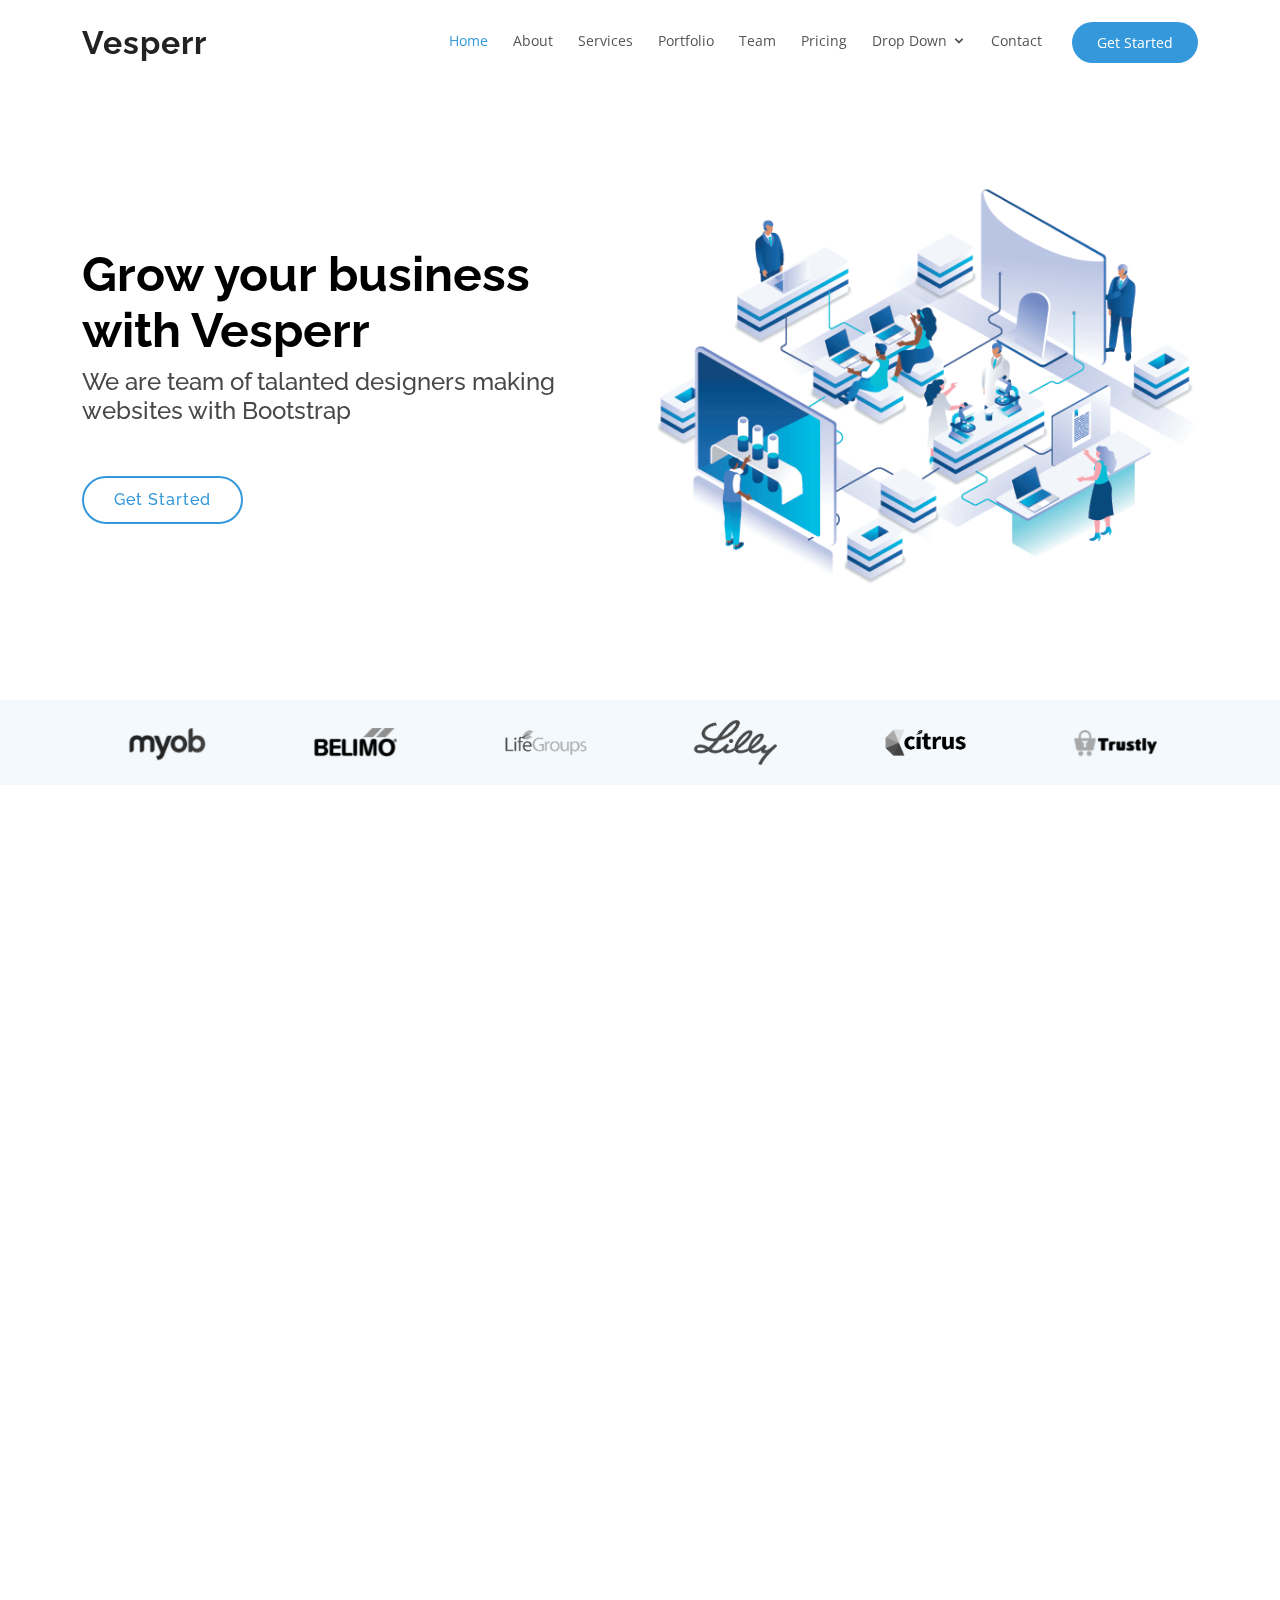
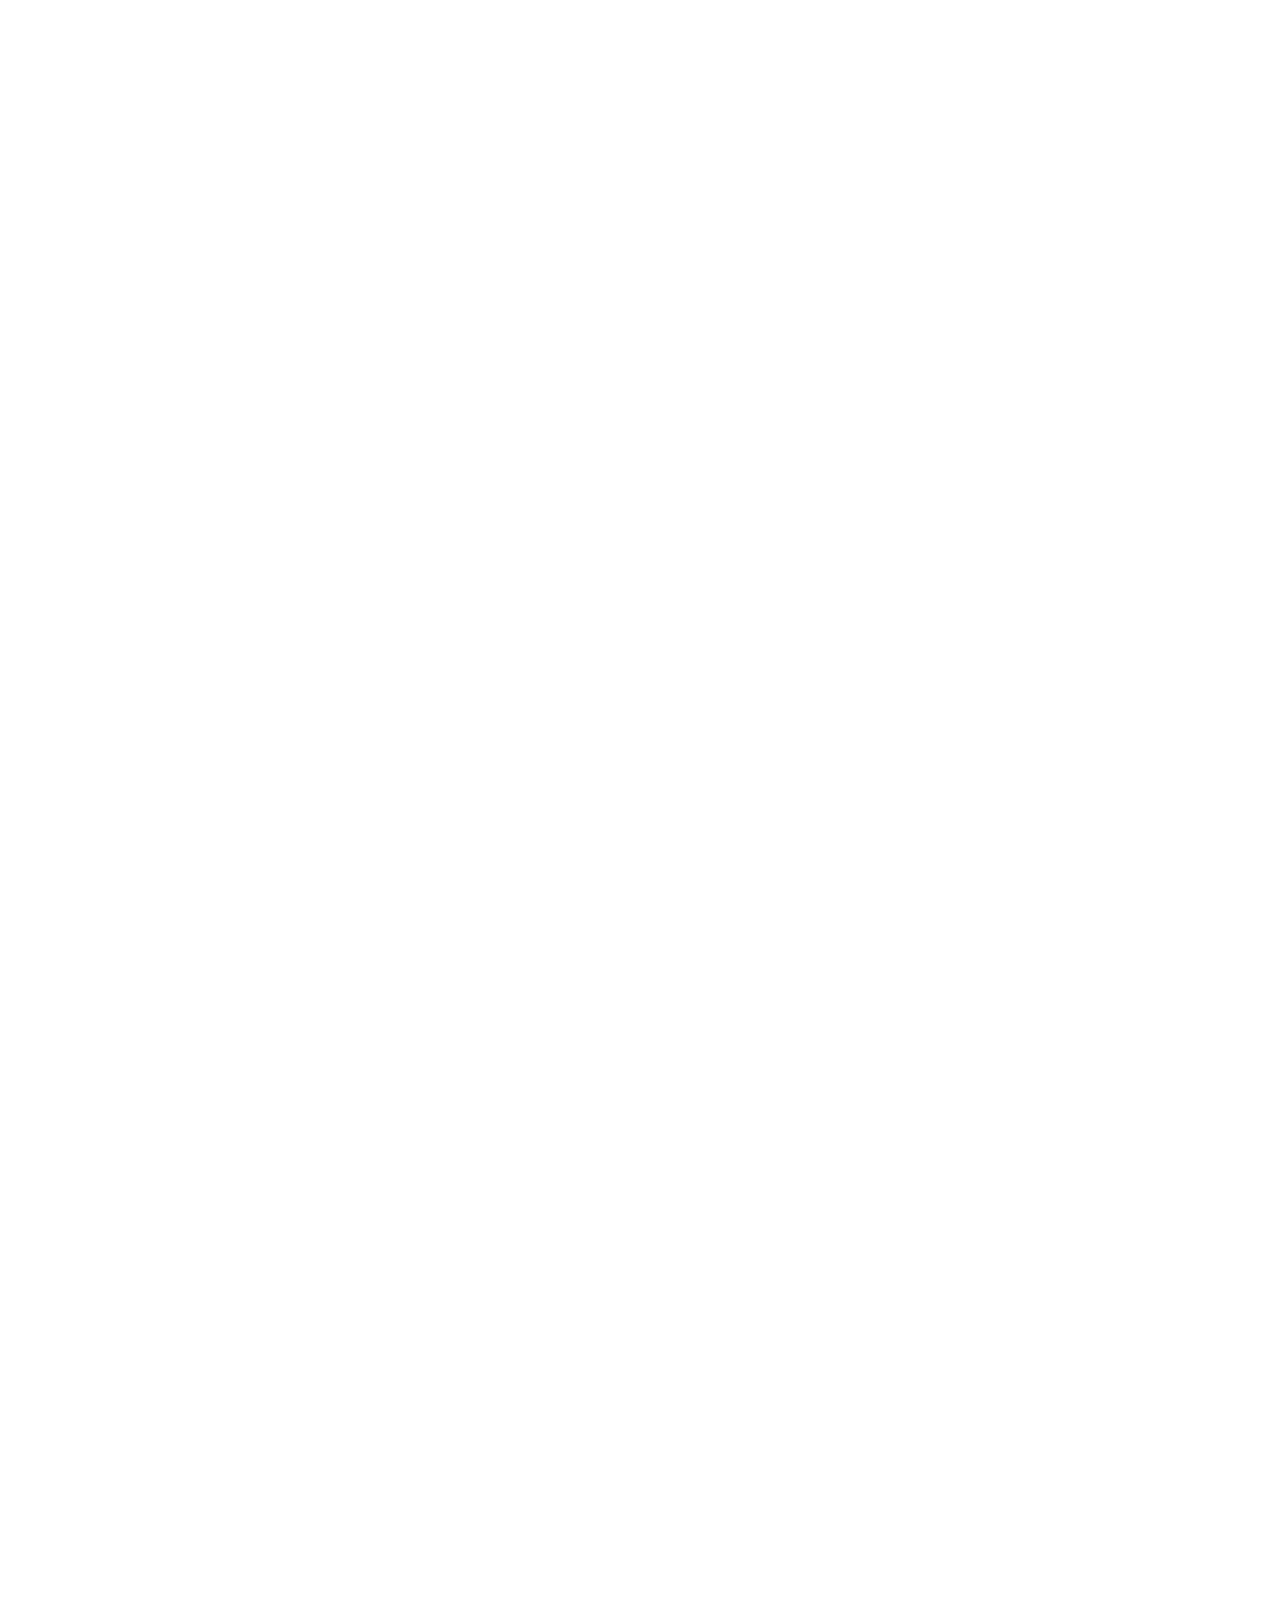
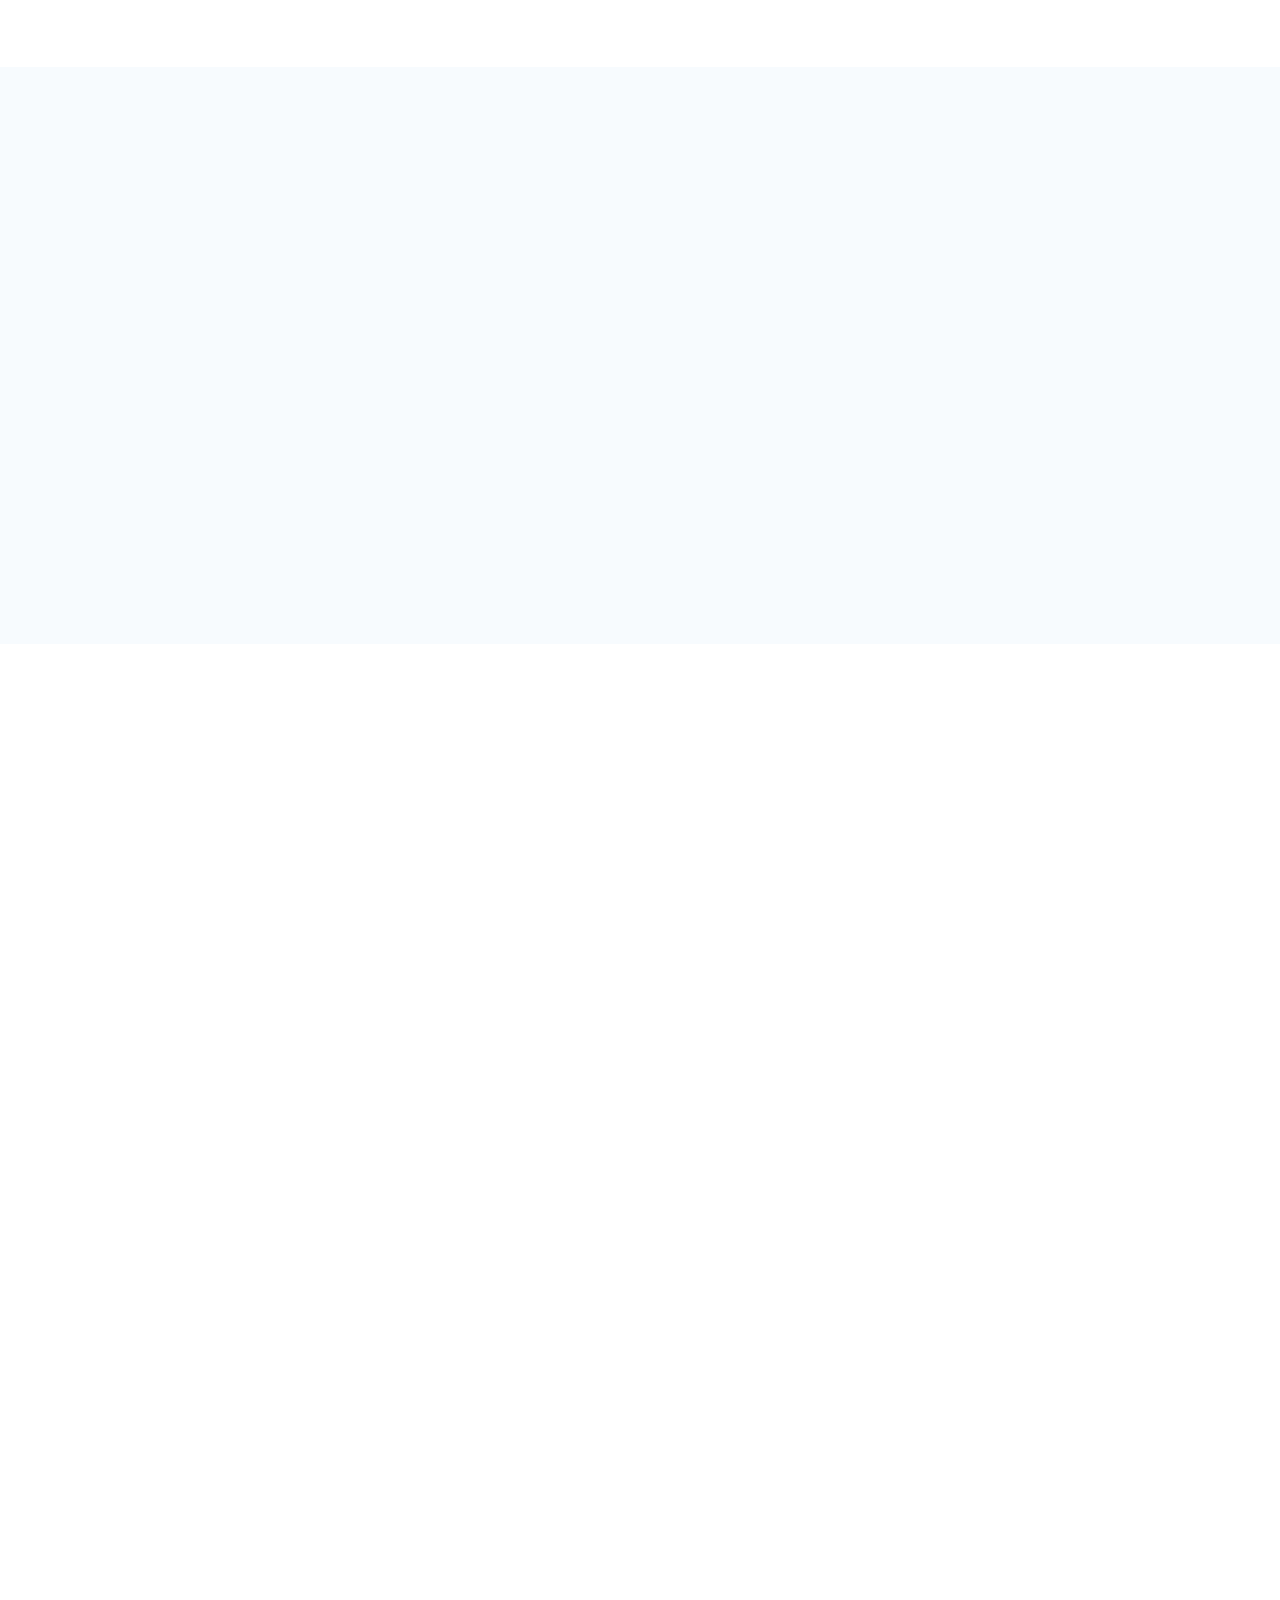
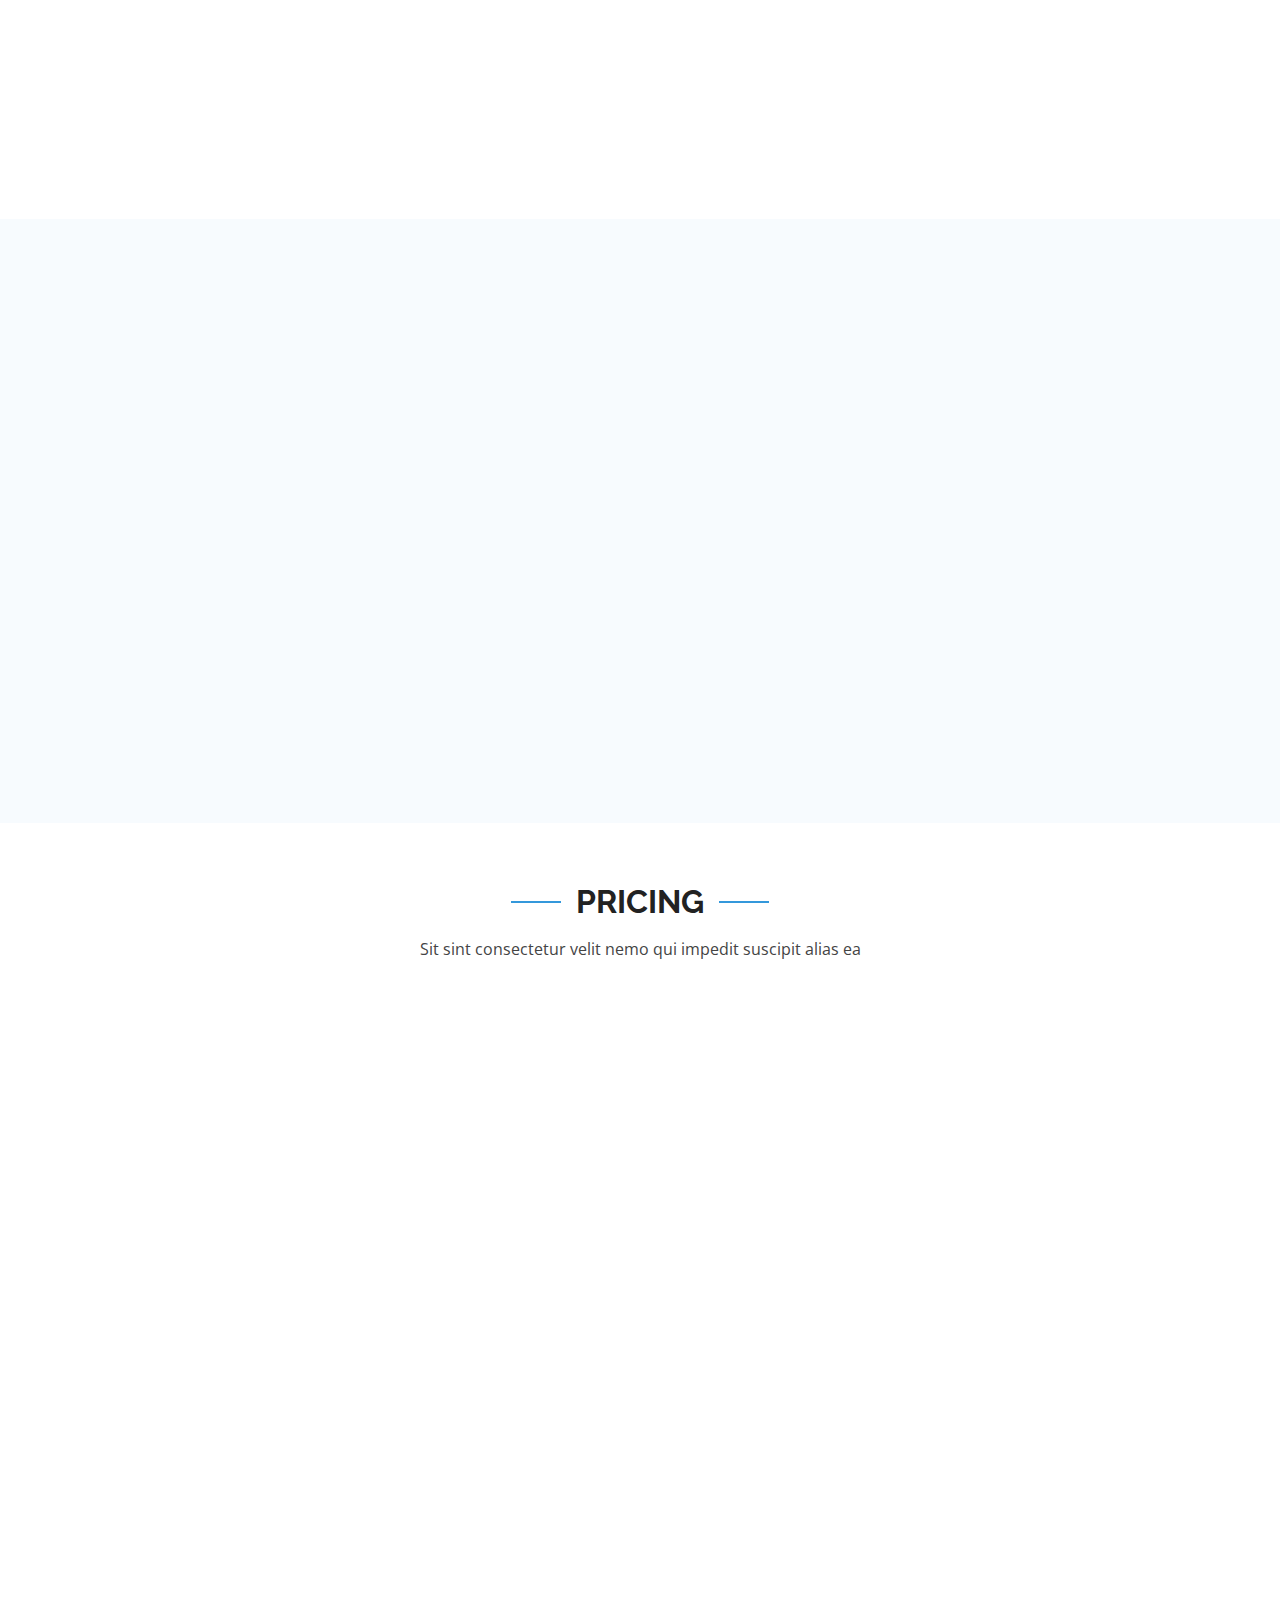
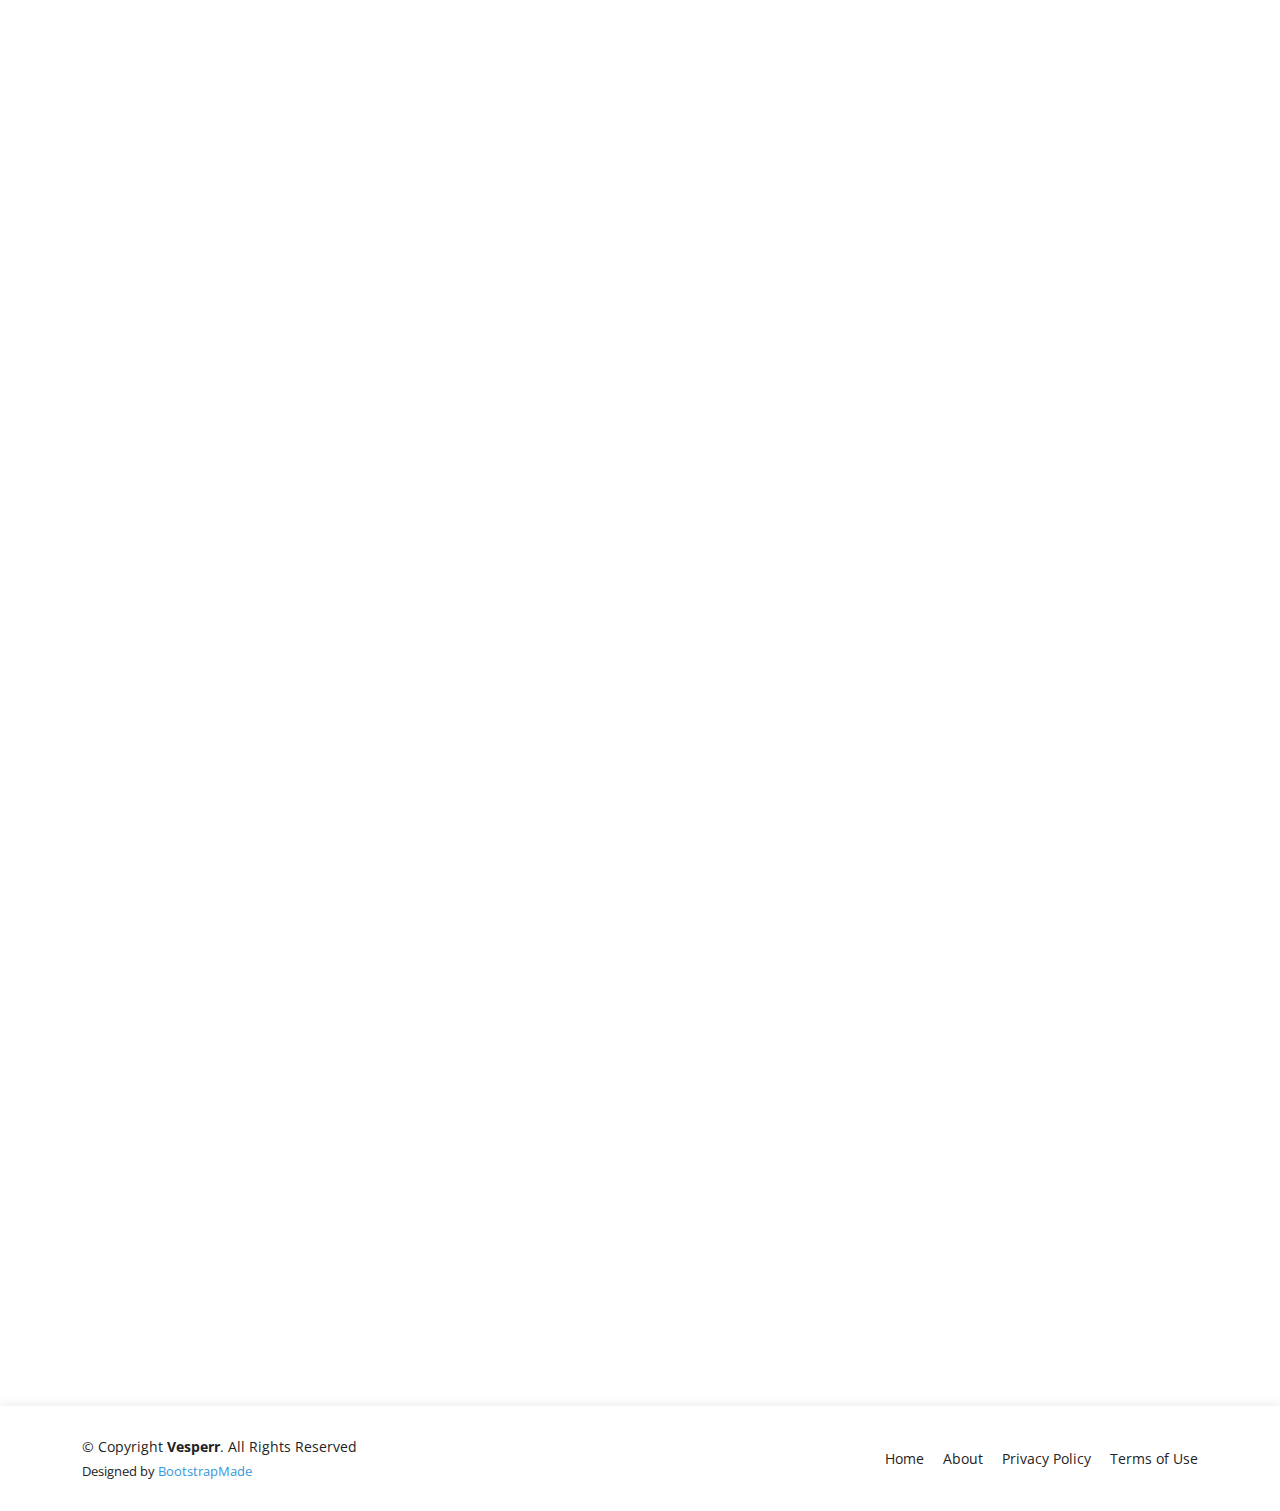
<file: src/main/webapp/Vesperr/index.html>
<!DOCTYPE html>
<html lang="en">

<head>
  <meta charset="utf-8">
  <meta content="width=device-width, initial-scale=1.0" name="viewport">

  <title>Vesperr Bootstrap Template - Index</title>
  <meta content="" name="description">
  <meta content="" name="keywords">

  <!-- Favicons -->
  <link href="assets/img/favicon.png" rel="icon">
  <link href="assets/img/apple-touch-icon.png" rel="apple-touch-icon">

  <!-- Google Fonts -->
  <link href="https://fonts.googleapis.com/css?family=Open+Sans:300,300i,400,400i,600,600i,700,700i|Raleway:300,300i,400,400i,500,500i,600,600i,700,700i|Poppins:300,300i,400,400i,500,500i,600,600i,700,700i" rel="stylesheet">

  <!-- Vendor CSS Files -->
  <link href="assets/vendor/bootstrap/css/bootstrap.min.css" rel="stylesheet">
  <link href="assets/vendor/icofont/icofont.min.css" rel="stylesheet">
  <link href="assets/vendor/remixicon/remixicon.css" rel="stylesheet">
  <link href="assets/vendor/boxicons/css/boxicons.min.css" rel="stylesheet">
  <link href="assets/vendor/owl.carousel/assets/owl.carousel.min.css" rel="stylesheet">
  <link href="assets/vendor/venobox/venobox.css" rel="stylesheet">
  <link href="assets/vendor/aos/aos.css" rel="stylesheet">

  <!-- Template Main CSS File -->
  <link href="assets/css/style.css" rel="stylesheet">

  <!-- =======================================================
  * Template Name: Vesperr - v3.0.2
  * Template URL: https://bootstrapmade.com/vesperr-free-bootstrap-template/
  * Author: BootstrapMade.com
  * License: https://bootstrapmade.com/license/
  ======================================================== -->
</head>

<body>

  <!-- ======= Header ======= -->
  <header id="header" class="fixed-top d-flex align-items-center">
    <div class="container d-flex align-items-center">

      <div class="logo mr-auto">
        <h1 class="text-light"><a href="index.html"><span>Vesperr</span></a></h1>
        <!-- Uncomment below if you prefer to use an image logo -->
        <!-- <a href="index.html"><img src="assets/img/logo.png" alt="" class="img-fluid"></a>-->
      </div>

      <nav class="nav-menu d-none d-lg-block">
        <ul>
          <li class="active"><a href="#index.html">Home</a></li>
          <li><a href="#about">About</a></li>
          <li><a href="#services">Services</a></li>
          <li><a href="#portfolio">Portfolio</a></li>
          <li><a href="#team">Team</a></li>
          <li><a href="#pricing">Pricing</a></li>
          <li class="drop-down"><a href="">Drop Down</a>
            <ul>
              <li><a href="#">Drop Down 1</a></li>
              <li class="drop-down"><a href="#">Drop Down 2</a>
                <ul>
                  <li><a href="#">Deep Drop Down 1</a></li>
                  <li><a href="#">Deep Drop Down 2</a></li>
                  <li><a href="#">Deep Drop Down 3</a></li>
                  <li><a href="#">Deep Drop Down 4</a></li>
                  <li><a href="#">Deep Drop Down 5</a></li>
                </ul>
              </li>
              <li><a href="#">Drop Down 3</a></li>
              <li><a href="#">Drop Down 4</a></li>
              <li><a href="#">Drop Down 5</a></li>
            </ul>
          </li>
          <li><a href="#contact">Contact</a></li>

          <li class="get-started"><a href="#about">Get Started</a></li>
        </ul>
      </nav><!-- .nav-menu -->

    </div>
  </header><!-- End Header -->

  <!-- ======= Hero Section ======= -->
  <section id="hero" class="d-flex align-items-center">

    <div class="container">
      <div class="row">
        <div class="col-lg-6 pt-5 pt-lg-0 order-2 order-lg-1 d-flex flex-column justify-content-center">
          <h1 data-aos="fade-up">Grow your business with Vesperr</h1>
          <h2 data-aos="fade-up" data-aos-delay="400">We are team of talanted designers making websites with Bootstrap</h2>
          <div data-aos="fade-up" data-aos-delay="800">
            <a href="#about" class="btn-get-started scrollto">Get Started</a>
          </div>
        </div>
        <div class="col-lg-6 order-1 order-lg-2 hero-img" data-aos="fade-left" data-aos-delay="200">
          <img src="assets/img/hero-img.png" class="img-fluid animated" alt="">
        </div>
      </div>
    </div>

  </section><!-- End Hero -->

  <main id="main">

    <!-- ======= Clients Section ======= -->
    <section id="clients" class="clients clients">
      <div class="container">

        <div class="row">

          <div class="col-lg-2 col-md-4 col-6">
            <img src="assets/img/clients/client-1.png" class="img-fluid" alt="" data-aos="zoom-in">
          </div>

          <div class="col-lg-2 col-md-4 col-6">
            <img src="assets/img/clients/client-2.png" class="img-fluid" alt="" data-aos="zoom-in" data-aos-delay="100">
          </div>

          <div class="col-lg-2 col-md-4 col-6">
            <img src="assets/img/clients/client-3.png" class="img-fluid" alt="" data-aos="zoom-in" data-aos-delay="200">
          </div>

          <div class="col-lg-2 col-md-4 col-6">
            <img src="assets/img/clients/client-4.png" class="img-fluid" alt="" data-aos="zoom-in" data-aos-delay="300">
          </div>

          <div class="col-lg-2 col-md-4 col-6">
            <img src="assets/img/clients/client-5.png" class="img-fluid" alt="" data-aos="zoom-in" data-aos-delay="400">
          </div>

          <div class="col-lg-2 col-md-4 col-6">
            <img src="assets/img/clients/client-6.png" class="img-fluid" alt="" data-aos="zoom-in" data-aos-delay="500">
          </div>

        </div>

      </div>
    </section><!-- End Clients Section -->

    <!-- ======= About Us Section ======= -->
    <section id="about" class="about">
      <div class="container">

        <div class="section-title" data-aos="fade-up">
          <h2>About Us</h2>
        </div>

        <div class="row content">
          <div class="col-lg-6" data-aos="fade-up" data-aos-delay="150">
            <p>
              Lorem ipsum dolor sit amet, consectetur adipiscing elit, sed do eiusmod tempor incididunt ut labore et dolore
              magna aliqua.
            </p>
            <ul>
              <li><i class="ri-check-double-line"></i> Ullamco laboris nisi ut aliquip ex ea commodo consequat</li>
              <li><i class="ri-check-double-line"></i> Duis aute irure dolor in reprehenderit in voluptate velit</li>
              <li><i class="ri-check-double-line"></i> Ullamco laboris nisi ut aliquip ex ea commodo consequat</li>
            </ul>
          </div>
          <div class="col-lg-6 pt-4 pt-lg-0" data-aos="fade-up" data-aos-delay="300">
            <p>
              Ullamco laboris nisi ut aliquip ex ea commodo consequat. Duis aute irure dolor in reprehenderit in voluptate
              velit esse cillum dolore eu fugiat nulla pariatur. Excepteur sint occaecat cupidatat non proident, sunt in
              culpa qui officia deserunt mollit anim id est laborum.
            </p>
            <a href="#" class="btn-learn-more">Learn More</a>
          </div>
        </div>

      </div>
    </section><!-- End About Us Section -->

    <!-- ======= Counts Section ======= -->
    <section id="counts" class="counts">
      <div class="container">

        <div class="row">
          <div class="image col-xl-5 d-flex align-items-stretch justify-content-center justify-content-xl-start" data-aos="fade-right" data-aos-delay="150">
            <img src="assets/img/counts-img.svg" alt="" class="img-fluid">
          </div>

          <div class="col-xl-7 d-flex align-items-stretch pt-4 pt-xl-0" data-aos="fade-left" data-aos-delay="300">
            <div class="content d-flex flex-column justify-content-center">
              <div class="row">
                <div class="col-md-6 d-md-flex align-items-md-stretch">
                  <div class="count-box">
                    <i class="icofont-simple-smile"></i>
                    <span data-toggle="counter-up">65</span>
                    <p><strong>Happy Clients</strong> consequuntur voluptas nostrum aliquid ipsam architecto ut.</p>
                  </div>
                </div>

                <div class="col-md-6 d-md-flex align-items-md-stretch">
                  <div class="count-box">
                    <i class="icofont-document-folder"></i>
                    <span data-toggle="counter-up">85</span>
                    <p><strong>Projects</strong> adipisci atque cum quia aspernatur totam laudantium et quia dere tan</p>
                  </div>
                </div>

                <div class="col-md-6 d-md-flex align-items-md-stretch">
                  <div class="count-box">
                    <i class="icofont-clock-time"></i>
                    <span data-toggle="counter-up">12</span>
                    <p><strong>Years of experience</strong> aut commodi quaerat modi aliquam nam ducimus aut voluptate non vel</p>
                  </div>
                </div>

                <div class="col-md-6 d-md-flex align-items-md-stretch">
                  <div class="count-box">
                    <i class="icofont-award"></i>
                    <span data-toggle="counter-up">15</span>
                    <p><strong>Awards</strong> rerum asperiores dolor alias quo reprehenderit eum et nemo pad der</p>
                  </div>
                </div>
              </div>
            </div><!-- End .content-->
          </div>
        </div>

      </div>
    </section><!-- End Counts Section -->

    <!-- ======= Services Section ======= -->
    <section id="services" class="services">
      <div class="container">

        <div class="section-title" data-aos="fade-up">
          <h2>Services</h2>
          <p>Magnam dolores commodi suscipit eius consequatur ex aliquid fug</p>
        </div>

        <div class="row">
          <div class="col-md-6 col-lg-3 d-flex align-items-stretch mb-5 mb-lg-0">
            <div class="icon-box" data-aos="fade-up" data-aos-delay="100">
              <div class="icon"><i class="bx bxl-dribbble"></i></div>
              <h4 class="title"><a href="">Lorem Ipsum</a></h4>
              <p class="description">Voluptatum deleniti atque corrupti quos dolores et quas molestias excepturi</p>
            </div>
          </div>

          <div class="col-md-6 col-lg-3 d-flex align-items-stretch mb-5 mb-lg-0">
            <div class="icon-box" data-aos="fade-up" data-aos-delay="200">
              <div class="icon"><i class="bx bx-file"></i></div>
              <h4 class="title"><a href="">Sed ut perspiciatis</a></h4>
              <p class="description">Duis aute irure dolor in reprehenderit in voluptate velit esse cillum dolore</p>
            </div>
          </div>

          <div class="col-md-6 col-lg-3 d-flex align-items-stretch mb-5 mb-lg-0">
            <div class="icon-box" data-aos="fade-up" data-aos-delay="300">
              <div class="icon"><i class="bx bx-tachometer"></i></div>
              <h4 class="title"><a href="">Magni Dolores</a></h4>
              <p class="description">Excepteur sint occaecat cupidatat non proident, sunt in culpa qui officia</p>
            </div>
          </div>

          <div class="col-md-6 col-lg-3 d-flex align-items-stretch mb-5 mb-lg-0">
            <div class="icon-box" data-aos="fade-up" data-aos-delay="400">
              <div class="icon"><i class="bx bx-world"></i></div>
              <h4 class="title"><a href="">Nemo Enim</a></h4>
              <p class="description">At vero eos et accusamus et iusto odio dignissimos ducimus qui blanditiis</p>
            </div>
          </div>

        </div>

      </div>
    </section><!-- End Services Section -->

    <!-- ======= More Services Section ======= -->
    <section id="more-services" class="more-services">
      <div class="container">

        <div class="row">
          <div class="col-md-6 d-flex align-items-stretch">
            <div class="card" style='background-image: url("assets/img/more-services-1.jpg");' data-aos="fade-up" data-aos-delay="100">
              <div class="card-body">
                <h5 class="card-title"><a href="">Lobira Duno</a></h5>
                <p class="card-text">Lorem ipsum dolor sit amet, consectetur elit, sed do eiusmod tempor ut labore et dolore magna aliqua.</p>
                <div class="read-more"><a href="#"><i class="icofont-arrow-right"></i> Read More</a></div>
              </div>
            </div>
          </div>
          <div class="col-md-6 d-flex align-items-stretch mt-4 mt-md-0">
            <div class="card" style='background-image: url("assets/img/more-services-2.jpg");' data-aos="fade-up" data-aos-delay="200">
              <div class="card-body">
                <h5 class="card-title"><a href="">Limere Radses</a></h5>
                <p class="card-text">Sed ut perspiciatis unde omnis iste natus error sit voluptatem doloremque laudantium, totam rem.</p>
                <div class="read-more"><a href="#"><i class="icofont-arrow-right"></i> Read More</a></div>
              </div>
            </div>

          </div>
          <div class="col-md-6 d-flex align-items-stretch mt-4">
            <div class="card" style='background-image: url("assets/img/more-services-3.jpg");' data-aos="fade-up" data-aos-delay="100">
              <div class="card-body">
                <h5 class="card-title"><a href="">Nive Lodo</a></h5>
                <p class="card-text">Nemo enim ipsam voluptatem quia voluptas sit aut odit aut fugit, sed quia magni dolores.</p>
                <div class="read-more"><a href="#"><i class="icofont-arrow-right"></i> Read More</a></div>
              </div>
            </div>
          </div>
          <div class="col-md-6 d-flex align-items-stretch mt-4">
            <div class="card" style='background-image: url("assets/img/more-services-4.jpg");' data-aos="fade-up" data-aos-delay="200">
              <div class="card-body">
                <h5 class="card-title"><a href="">Pale Treda</a></h5>
                <p class="card-text">Nostrum eum sed et autem dolorum perspiciatis. Magni porro quisquam laudantium voluptatem.</p>
                <div class="read-more"><a href="#"><i class="icofont-arrow-right"></i> Read More</a></div>
              </div>
            </div>
          </div>
        </div>

      </div>
    </section><!-- End More Services Section -->

    <!-- ======= Features Section ======= -->
    <section id="features" class="features">
      <div class="container">

        <div class="section-title" data-aos="fade-up">
          <h2>Features</h2>
          <p>Necessitatibus eius consequatur ex aliquid fuga eum quidem</p>
        </div>

        <div class="row" data-aos="fade-up" data-aos-delay="300">
          <div class="col-lg-3 col-md-4">
            <div class="icon-box">
              <i class="ri-store-line" style="color: #ffbb2c;"></i>
              <h3><a href="">Lorem Ipsum</a></h3>
            </div>
          </div>
          <div class="col-lg-3 col-md-4 mt-4 mt-md-0">
            <div class="icon-box">
              <i class="ri-bar-chart-box-line" style="color: #5578ff;"></i>
              <h3><a href="">Dolor Sitema</a></h3>
            </div>
          </div>
          <div class="col-lg-3 col-md-4 mt-4 mt-md-0">
            <div class="icon-box">
              <i class="ri-calendar-todo-line" style="color: #e80368;"></i>
              <h3><a href="">Sed perspiciatis</a></h3>
            </div>
          </div>
          <div class="col-lg-3 col-md-4 mt-4 mt-lg-0">
            <div class="icon-box">
              <i class="ri-paint-brush-line" style="color: #e361ff;"></i>
              <h3><a href="">Magni Dolores</a></h3>
            </div>
          </div>
          <div class="col-lg-3 col-md-4 mt-4">
            <div class="icon-box">
              <i class="ri-database-2-line" style="color: #47aeff;"></i>
              <h3><a href="">Nemo Enim</a></h3>
            </div>
          </div>
          <div class="col-lg-3 col-md-4 mt-4">
            <div class="icon-box">
              <i class="ri-gradienter-line" style="color: #ffa76e;"></i>
              <h3><a href="">Eiusmod Tempor</a></h3>
            </div>
          </div>
          <div class="col-lg-3 col-md-4 mt-4">
            <div class="icon-box">
              <i class="ri-file-list-3-line" style="color: #11dbcf;"></i>
              <h3><a href="">Midela Teren</a></h3>
            </div>
          </div>
          <div class="col-lg-3 col-md-4 mt-4">
            <div class="icon-box">
              <i class="ri-price-tag-2-line" style="color: #4233ff;"></i>
              <h3><a href="">Pira Neve</a></h3>
            </div>
          </div>
          <div class="col-lg-3 col-md-4 mt-4">
            <div class="icon-box">
              <i class="ri-anchor-line" style="color: #b2904f;"></i>
              <h3><a href="">Dirada Pack</a></h3>
            </div>
          </div>
          <div class="col-lg-3 col-md-4 mt-4">
            <div class="icon-box">
              <i class="ri-disc-line" style="color: #b20969;"></i>
              <h3><a href="">Moton Ideal</a></h3>
            </div>
          </div>
          <div class="col-lg-3 col-md-4 mt-4">
            <div class="icon-box">
              <i class="ri-base-station-line" style="color: #ff5828;"></i>
              <h3><a href="">Verdo Park</a></h3>
            </div>
          </div>
          <div class="col-lg-3 col-md-4 mt-4">
            <div class="icon-box">
              <i class="ri-fingerprint-line" style="color: #29cc61;"></i>
              <h3><a href="">Flavor Nivelanda</a></h3>
            </div>
          </div>
        </div>

      </div>
    </section><!-- End Features Section -->

    <!-- ======= Testimonials Section ======= -->
    <section id="testimonials" class="testimonials section-bg">
      <div class="container">

        <div class="section-title" data-aos="fade-up">
          <h2>Testimonials</h2>
          <p>Magnam dolores commodi suscipit eum quidem consectetur velit</p>
        </div>

        <div class="owl-carousel testimonials-carousel" data-aos="fade-up" data-aos-delay="200">

          <div class="testimonial-wrap">
            <div class="testimonial-item">
              <img src="assets/img/testimonials/testimonials-1.jpg" class="testimonial-img" alt="">
              <h3>Saul Goodman</h3>
              <h4>Ceo &amp; Founder</h4>
              <p>
                <i class="bx bxs-quote-alt-left quote-icon-left"></i>
                Proin iaculis purus consequat sem cure digni ssim donec porttitora entum suscipit rhoncus. Accusantium quam, ultricies eget id, aliquam eget nibh et. Maecen aliquam, risus at semper.
                <i class="bx bxs-quote-alt-right quote-icon-right"></i>
              </p>
            </div>
          </div>

          <div class="testimonial-wrap">
            <div class="testimonial-item">
              <img src="assets/img/testimonials/testimonials-2.jpg" class="testimonial-img" alt="">
              <h3>Sara Wilsson</h3>
              <h4>Designer</h4>
              <p>
                <i class="bx bxs-quote-alt-left quote-icon-left"></i>
                Export tempor illum tamen malis malis eram quae irure esse labore quem cillum quid cillum eram malis quorum velit fore eram velit sunt aliqua noster fugiat irure amet legam anim culpa.
                <i class="bx bxs-quote-alt-right quote-icon-right"></i>
              </p>
            </div>
          </div>

          <div class="testimonial-wrap">
            <div class="testimonial-item">
              <img src="assets/img/testimonials/testimonials-3.jpg" class="testimonial-img" alt="">
              <h3>Jena Karlis</h3>
              <h4>Store Owner</h4>
              <p>
                <i class="bx bxs-quote-alt-left quote-icon-left"></i>
                Enim nisi quem export duis labore cillum quae magna enim sint quorum nulla quem veniam duis minim tempor labore quem eram duis noster aute amet eram fore quis sint minim.
                <i class="bx bxs-quote-alt-right quote-icon-right"></i>
              </p>
            </div>
          </div>

          <div class="testimonial-wrap">
            <div class="testimonial-item">
              <img src="assets/img/testimonials/testimonials-4.jpg" class="testimonial-img" alt="">
              <h3>Matt Brandon</h3>
              <h4>Freelancer</h4>
              <p>
                <i class="bx bxs-quote-alt-left quote-icon-left"></i>
                Fugiat enim eram quae cillum dolore dolor amet nulla culpa multos export minim fugiat minim velit minim dolor enim duis veniam ipsum anim magna sunt elit fore quem dolore labore illum veniam.
                <i class="bx bxs-quote-alt-right quote-icon-right"></i>
              </p>
            </div>
          </div>

          <div class="testimonial-wrap">
            <div class="testimonial-item">
              <img src="assets/img/testimonials/testimonials-5.jpg" class="testimonial-img" alt="">
              <h3>John Larson</h3>
              <h4>Entrepreneur</h4>
              <p>
                <i class="bx bxs-quote-alt-left quote-icon-left"></i>
                Quis quorum aliqua sint quem legam fore sunt eram irure aliqua veniam tempor noster veniam enim culpa labore duis sunt culpa nulla illum cillum fugiat legam esse veniam culpa fore nisi cillum quid.
                <i class="bx bxs-quote-alt-right quote-icon-right"></i>
              </p>
            </div>
          </div>

        </div>

      </div>
    </section><!-- End Testimonials Section -->

    <!-- ======= Portfolio Section ======= -->
    <section id="portfolio" class="portfolio">
      <div class="container">

        <div class="section-title" data-aos="fade-up">
          <h2>Portfolio</h2>
          <p>Necessitatibus eius consequatur ex aliquid fuga eum quidem</p>
        </div>

        <div class="row" data-aos="fade-up" data-aos-delay="200">
          <div class="col-lg-12 d-flex justify-content-center">
            <ul id="portfolio-flters">
              <li data-filter="*" class="filter-active">All</li>
              <li data-filter=".filter-app">App</li>
              <li data-filter=".filter-card">Card</li>
              <li data-filter=".filter-web">Web</li>
            </ul>
          </div>
        </div>

        <div class="row portfolio-container" data-aos="fade-up" data-aos-delay="400">

          <div class="col-lg-4 col-md-6 portfolio-item filter-app">
            <div class="portfolio-wrap">
              <img src="assets/img/portfolio/portfolio-1.jpg" class="img-fluid" alt="">
              <div class="portfolio-info">
                <h4>App 1</h4>
                <p>App</p>
                <div class="portfolio-links">
                  <a href="assets/img/portfolio/portfolio-1.jpg" data-gall="portfolioGallery" class="venobox" title="App 1"><i class="bx bx-plus"></i></a>
                  <a href="portfolio-details.html" title="More Details"><i class="bx bx-link"></i></a>
                </div>
              </div>
            </div>
          </div>

          <div class="col-lg-4 col-md-6 portfolio-item filter-web">
            <div class="portfolio-wrap">
              <img src="assets/img/portfolio/portfolio-2.jpg" class="img-fluid" alt="">
              <div class="portfolio-info">
                <h4>Web 3</h4>
                <p>Web</p>
                <div class="portfolio-links">
                  <a href="assets/img/portfolio/portfolio-2.jpg" data-gall="portfolioGallery" class="venobox" title="Web 3"><i class="bx bx-plus"></i></a>
                  <a href="portfolio-details.html" title="More Details"><i class="bx bx-link"></i></a>
                </div>
              </div>
            </div>
          </div>

          <div class="col-lg-4 col-md-6 portfolio-item filter-app">
            <div class="portfolio-wrap">
              <img src="assets/img/portfolio/portfolio-3.jpg" class="img-fluid" alt="">
              <div class="portfolio-info">
                <h4>App 2</h4>
                <p>App</p>
                <div class="portfolio-links">
                  <a href="assets/img/portfolio/portfolio-3.jpg" data-gall="portfolioGallery" class="venobox" title="App 2"><i class="bx bx-plus"></i></a>
                  <a href="portfolio-details.html" title="More Details"><i class="bx bx-link"></i></a>
                </div>
              </div>
            </div>
          </div>

          <div class="col-lg-4 col-md-6 portfolio-item filter-card">
            <div class="portfolio-wrap">
              <img src="assets/img/portfolio/portfolio-4.jpg" class="img-fluid" alt="">
              <div class="portfolio-info">
                <h4>Card 2</h4>
                <p>Card</p>
                <div class="portfolio-links">
                  <a href="assets/img/portfolio/portfolio-4.jpg" data-gall="portfolioGallery" class="venobox" title="Card 2"><i class="bx bx-plus"></i></a>
                  <a href="portfolio-details.html" title="More Details"><i class="bx bx-link"></i></a>
                </div>
              </div>
            </div>
          </div>

          <div class="col-lg-4 col-md-6 portfolio-item filter-web">
            <div class="portfolio-wrap">
              <img src="assets/img/portfolio/portfolio-5.jpg" class="img-fluid" alt="">
              <div class="portfolio-info">
                <h4>Web 2</h4>
                <p>Web</p>
                <div class="portfolio-links">
                  <a href="assets/img/portfolio/portfolio-5.jpg" data-gall="portfolioGallery" class="venobox" title="Web 2"><i class="bx bx-plus"></i></a>
                  <a href="portfolio-details.html" title="More Details"><i class="bx bx-link"></i></a>
                </div>
              </div>
            </div>
          </div>

          <div class="col-lg-4 col-md-6 portfolio-item filter-app">
            <div class="portfolio-wrap">
              <img src="assets/img/portfolio/portfolio-6.jpg" class="img-fluid" alt="">
              <div class="portfolio-info">
                <h4>App 3</h4>
                <p>App</p>
                <div class="portfolio-links">
                  <a href="assets/img/portfolio/portfolio-6.jpg" data-gall="portfolioGallery" class="venobox" title="App 3"><i class="bx bx-plus"></i></a>
                  <a href="portfolio-details.html" title="More Details"><i class="bx bx-link"></i></a>
                </div>
              </div>
            </div>
          </div>

          <div class="col-lg-4 col-md-6 portfolio-item filter-card">
            <div class="portfolio-wrap">
              <img src="assets/img/portfolio/portfolio-7.jpg" class="img-fluid" alt="">
              <div class="portfolio-info">
                <h4>Card 1</h4>
                <p>Card</p>
                <div class="portfolio-links">
                  <a href="assets/img/portfolio/portfolio-7.jpg" data-gall="portfolioGallery" class="venobox" title="Card 1"><i class="bx bx-plus"></i></a>
                  <a href="portfolio-details.html" title="More Details"><i class="bx bx-link"></i></a>
                </div>
              </div>
            </div>
          </div>

          <div class="col-lg-4 col-md-6 portfolio-item filter-card">
            <div class="portfolio-wrap">
              <img src="assets/img/portfolio/portfolio-8.jpg" class="img-fluid" alt="">
              <div class="portfolio-info">
                <h4>Card 3</h4>
                <p>Card</p>
                <div class="portfolio-links">
                  <a href="assets/img/portfolio/portfolio-8.jpg" data-gall="portfolioGallery" class="venobox" title="Card 3"><i class="bx bx-plus"></i></a>
                  <a href="portfolio-details.html" title="More Details"><i class="bx bx-link"></i></a>
                </div>
              </div>
            </div>
          </div>

          <div class="col-lg-4 col-md-6 portfolio-item filter-web">
            <div class="portfolio-wrap">
              <img src="assets/img/portfolio/portfolio-9.jpg" class="img-fluid" alt="">
              <div class="portfolio-info">
                <h4>Web 3</h4>
                <p>Web</p>
                <div class="portfolio-links">
                  <a href="assets/img/portfolio/portfolio-9.jpg" data-gall="portfolioGallery" class="venobox" title="Web 3"><i class="bx bx-plus"></i></a>
                  <a href="portfolio-details.html" title="More Details"><i class="bx bx-link"></i></a>
                </div>
              </div>
            </div>
          </div>

        </div>

      </div>
    </section><!-- End Portfolio Section -->

    <!-- ======= Team Section ======= -->
    <section id="team" class="team section-bg">
      <div class="container">

        <div class="section-title" data-aos="fade-up">
          <h2>Team</h2>
          <p>Necessitatibus eius consequatur ex aliquid fuga eum quidem</p>
        </div>

        <div class="row">

          <div class="col-lg-3 col-md-6 d-flex align-items-stretch">
            <div class="member" data-aos="fade-up" data-aos-delay="100">
              <div class="member-img">
                <img src="assets/img/team/team-1.jpg" class="img-fluid" alt="">
                <div class="social">
                  <a href=""><i class="icofont-twitter"></i></a>
                  <a href=""><i class="icofont-facebook"></i></a>
                  <a href=""><i class="icofont-instagram"></i></a>
                  <a href=""><i class="icofont-linkedin"></i></a>
                </div>
              </div>
              <div class="member-info">
                <h4>Walter White</h4>
                <span>Chief Executive Officer</span>
              </div>
            </div>
          </div>

          <div class="col-lg-3 col-md-6 d-flex align-items-stretch">
            <div class="member" data-aos="fade-up" data-aos-delay="200">
              <div class="member-img">
                <img src="assets/img/team/team-2.jpg" class="img-fluid" alt="">
                <div class="social">
                  <a href=""><i class="icofont-twitter"></i></a>
                  <a href=""><i class="icofont-facebook"></i></a>
                  <a href=""><i class="icofont-instagram"></i></a>
                  <a href=""><i class="icofont-linkedin"></i></a>
                </div>
              </div>
              <div class="member-info">
                <h4>Sarah Jhonson</h4>
                <span>Product Manager</span>
              </div>
            </div>
          </div>

          <div class="col-lg-3 col-md-6 d-flex align-items-stretch">
            <div class="member" data-aos="fade-up" data-aos-delay="300">
              <div class="member-img">
                <img src="assets/img/team/team-3.jpg" class="img-fluid" alt="">
                <div class="social">
                  <a href=""><i class="icofont-twitter"></i></a>
                  <a href=""><i class="icofont-facebook"></i></a>
                  <a href=""><i class="icofont-instagram"></i></a>
                  <a href=""><i class="icofont-linkedin"></i></a>
                </div>
              </div>
              <div class="member-info">
                <h4>William Anderson</h4>
                <span>CTO</span>
              </div>
            </div>
          </div>

          <div class="col-lg-3 col-md-6 d-flex align-items-stretch">
            <div class="member" data-aos="fade-up" data-aos-delay="400">
              <div class="member-img">
                <img src="assets/img/team/team-4.jpg" class="img-fluid" alt="">
                <div class="social">
                  <a href=""><i class="icofont-twitter"></i></a>
                  <a href=""><i class="icofont-facebook"></i></a>
                  <a href=""><i class="icofont-instagram"></i></a>
                  <a href=""><i class="icofont-linkedin"></i></a>
                </div>
              </div>
              <div class="member-info">
                <h4>Amanda Jepson</h4>
                <span>Accountant</span>
              </div>
            </div>
          </div>

        </div>

      </div>
    </section><!-- End Team Section -->

    <!-- ======= Pricing Section ======= -->
    <section id="pricing" class="pricing">
      <div class="container">

        <div class="section-title">
          <h2>Pricing</h2>
          <p>Sit sint consectetur velit nemo qui impedit suscipit alias ea</p>
        </div>

        <div class="row">

          <div class="col-lg-4 col-md-6">
            <div class="box" data-aos="zoom-in-right" data-aos-delay="200">
              <h3>Free</h3>
              <h4><sup>$</sup>0<span> / month</span></h4>
              <ul>
                <li>Aida dere</li>
                <li>Nec feugiat nisl</li>
                <li>Nulla at volutpat dola</li>
                <li class="na">Pharetra massa</li>
                <li class="na">Massa ultricies mi</li>
              </ul>
              <div class="btn-wrap">
                <a href="#" class="btn-buy">Buy Now</a>
              </div>
            </div>
          </div>

          <div class="col-lg-4 col-md-6 mt-4 mt-md-0">
            <div class="box recommended" data-aos="zoom-in" data-aos-delay="100">
              <h3>Business</h3>
              <h4><sup>$</sup>19<span> / month</span></h4>
              <ul>
                <li>Aida dere</li>
                <li>Nec feugiat nisl</li>
                <li>Nulla at volutpat dola</li>
                <li>Pharetra massa</li>
                <li class="na">Massa ultricies mi</li>
              </ul>
              <div class="btn-wrap">
                <a href="#" class="btn-buy">Buy Now</a>
              </div>
            </div>
          </div>

          <div class="col-lg-4 col-md-6 mt-4 mt-lg-0">
            <div class="box" data-aos="zoom-in-left" data-aos-delay="200">
              <h3>Developer</h3>
              <h4><sup>$</sup>29<span> / month</span></h4>
              <ul>
                <li>Aida dere</li>
                <li>Nec feugiat nisl</li>
                <li>Nulla at volutpat dola</li>
                <li>Pharetra massa</li>
                <li>Massa ultricies mi</li>
              </ul>
              <div class="btn-wrap">
                <a href="#" class="btn-buy">Buy Now</a>
              </div>
            </div>
          </div>

        </div>

      </div>
    </section><!-- End Pricing Section -->

    <!-- ======= F.A.Q Section ======= -->
    <section id="faq" class="faq">
      <div class="container">

        <div class="section-title" data-aos="fade-up">
          <h2>Frequently Asked Questions</h2>
        </div>

        <div class="row faq-item d-flex align-items-stretch" data-aos="fade-up" data-aos-delay="100">
          <div class="col-lg-5">
            <i class="ri-question-line"></i>
            <h4>Non consectetur a erat nam at lectus urna duis?</h4>
          </div>
          <div class="col-lg-7">
            <p>
              Feugiat pretium nibh ipsum consequat. Tempus iaculis urna id volutpat lacus laoreet non curabitur gravida. Venenatis lectus magna fringilla urna porttitor rhoncus dolor purus non.
            </p>
          </div>
        </div><!-- End F.A.Q Item-->

        <div class="row faq-item d-flex align-items-stretch" data-aos="fade-up" data-aos-delay="200">
          <div class="col-lg-5">
            <i class="ri-question-line"></i>
            <h4>Feugiat scelerisque varius morbi enim nunc faucibus a pellentesque?</h4>
          </div>
          <div class="col-lg-7">
            <p>
              Dolor sit amet consectetur adipiscing elit pellentesque habitant morbi. Id interdum velit laoreet id donec ultrices. Fringilla phasellus faucibus scelerisque eleifend donec pretium. Est pellentesque elit ullamcorper dignissim.
            </p>
          </div>
        </div><!-- End F.A.Q Item-->

        <div class="row faq-item d-flex align-items-stretch" data-aos="fade-up" data-aos-delay="300">
          <div class="col-lg-5">
            <i class="ri-question-line"></i>
            <h4>Dolor sit amet consectetur adipiscing elit pellentesque habitant morbi?</h4>
          </div>
          <div class="col-lg-7">
            <p>
              Eleifend mi in nulla posuere sollicitudin aliquam ultrices sagittis orci. Faucibus pulvinar elementum integer enim. Sem nulla pharetra diam sit amet nisl suscipit. Rutrum tellus pellentesque eu tincidunt. Lectus urna duis convallis convallis tellus.
            </p>
          </div>
        </div><!-- End F.A.Q Item-->

        <div class="row faq-item d-flex align-items-stretch" data-aos="fade-up" data-aos-delay="400">
          <div class="col-lg-5">
            <i class="ri-question-line"></i>
            <h4>Ac odio tempor orci dapibus. Aliquam eleifend mi in nulla?</h4>
          </div>
          <div class="col-lg-7">
            <p>
              Aperiam itaque sit optio et deleniti eos nihil quidem cumque. Voluptas dolorum accusantium sunt sit enim. Provident consequuntur quam aut reiciendis qui rerum dolorem sit odio. Repellat assumenda soluta sunt pariatur error doloribus fuga.
            </p>
          </div>
        </div><!-- End F.A.Q Item-->

        <div class="row faq-item d-flex align-items-stretch" data-aos="fade-up" data-aos-delay="500">
          <div class="col-lg-5">
            <i class="ri-question-line"></i>
            <h4>Tempus quam pellentesque nec nam aliquam sem et tortor consequat?</h4>
          </div>
          <div class="col-lg-7">
            <p>
              Molestie a iaculis at erat pellentesque adipiscing commodo. Dignissim suspendisse in est ante in. Nunc vel risus commodo viverra maecenas accumsan. Sit amet nisl suscipit adipiscing bibendum est. Purus gravida quis blandit turpis cursus in
            </p>
          </div>
        </div><!-- End F.A.Q Item-->

      </div>
    </section><!-- End F.A.Q Section -->

    <!-- ======= Contact Section ======= -->
    <section id="contact" class="contact">
      <div class="container">

        <div class="section-title" data-aos="fade-up">
          <h2>Contact Us</h2>
        </div>

        <div class="row">

          <div class="col-lg-4 col-md-6" data-aos="fade-up" data-aos-delay="100">
            <div class="contact-about">
              <h3>Vesperr</h3>
              <p>Cras fermentum odio eu feugiat. Justo eget magna fermentum iaculis eu non diam phasellus. Scelerisque felis imperdiet proin fermentum leo. Amet volutpat consequat mauris nunc congue.</p>
              <div class="social-links">
                <a href="#" class="twitter"><i class="icofont-twitter"></i></a>
                <a href="#" class="facebook"><i class="icofont-facebook"></i></a>
                <a href="#" class="instagram"><i class="icofont-instagram"></i></a>
                <a href="#" class="linkedin"><i class="icofont-linkedin"></i></a>
              </div>
            </div>
          </div>

          <div class="col-lg-3 col-md-6 mt-4 mt-md-0" data-aos="fade-up" data-aos-delay="200">
            <div class="info">
              <div>
                <i class="ri-map-pin-line"></i>
                <p>A108 Adam Street<br>New York, NY 535022</p>
              </div>

              <div>
                <i class="ri-mail-send-line"></i>
                <p>info@example.com</p>
              </div>

              <div>
                <i class="ri-phone-line"></i>
                <p>+1 5589 55488 55s</p>
              </div>

            </div>
          </div>

          <div class="col-lg-5 col-md-12" data-aos="fade-up" data-aos-delay="300">
            <form action="forms/contact.php" method="post" role="form" class="php-email-form">
              <div class="form-group">
                <input type="text" name="name" class="form-control" id="name" placeholder="Your Name" data-rule="minlen:4" data-msg="Please enter at least 4 chars" />
                <div class="validate"></div>
              </div>
              <div class="form-group">
                <input type="email" class="form-control" name="email" id="email" placeholder="Your Email" data-rule="email" data-msg="Please enter a valid email" />
                <div class="validate"></div>
              </div>
              <div class="form-group">
                <input type="text" class="form-control" name="subject" id="subject" placeholder="Subject" data-rule="minlen:4" data-msg="Please enter at least 8 chars of subject" />
                <div class="validate"></div>
              </div>
              <div class="form-group">
                <textarea class="form-control" name="message" rows="5" data-rule="required" data-msg="Please write something for us" placeholder="Message"></textarea>
                <div class="validate"></div>
              </div>
              <div class="mb-3">
                <div class="loading">Loading</div>
                <div class="error-message"></div>
                <div class="sent-message">Your message has been sent. Thank you!</div>
              </div>
              <div class="text-center"><button type="submit">Send Message</button></div>
            </form>
          </div>

        </div>

      </div>
    </section><!-- End Contact Section -->

  </main><!-- End #main -->

  <!-- ======= Footer ======= -->
  <footer id="footer">
    <div class="container">
      <div class="row d-flex align-items-center">
        <div class="col-lg-6 text-lg-left text-center">
          <div class="copyright">
            &copy; Copyright <strong>Vesperr</strong>. All Rights Reserved
          </div>
          <div class="credits">
            <!-- All the links in the footer should remain intact. -->
            <!-- You can delete the links only if you purchased the pro version. -->
            <!-- Licensing information: https://bootstrapmade.com/license/ -->
            <!-- Purchase the pro version with working PHP/AJAX contact form: https://bootstrapmade.com/vesperr-free-bootstrap-template/ -->
            Designed by <a href="https://bootstrapmade.com/">BootstrapMade</a>
          </div>
        </div>
        <div class="col-lg-6">
          <nav class="footer-links text-lg-right text-center pt-2 pt-lg-0">
            <a href="#intro" class="scrollto">Home</a>
            <a href="#about" class="scrollto">About</a>
            <a href="#">Privacy Policy</a>
            <a href="#">Terms of Use</a>
          </nav>
        </div>
      </div>
    </div>
  </footer><!-- End Footer -->

  <a href="#" class="back-to-top"><i class="icofont-simple-up"></i></a>

  <!-- Vendor JS Files -->
  <script src="assets/vendor/jquery/jquery.min.js"></script>
  <script src="assets/vendor/bootstrap/js/bootstrap.bundle.min.js"></script>
  <script src="assets/vendor/jquery.easing/jquery.easing.min.js"></script>
  <script src="assets/vendor/php-email-form/validate.js"></script>
  <script src="assets/vendor/waypoints/jquery.waypoints.min.js"></script>
  <script src="assets/vendor/counterup/counterup.min.js"></script>
  <script src="assets/vendor/owl.carousel/owl.carousel.min.js"></script>
  <script src="assets/vendor/isotope-layout/isotope.pkgd.min.js"></script>
  <script src="assets/vendor/venobox/venobox.min.js"></script>
  <script src="assets/vendor/aos/aos.js"></script>

  <!-- Template Main JS File -->
  <script src="assets/js/main.js"></script>

</body>

</html>
</file>
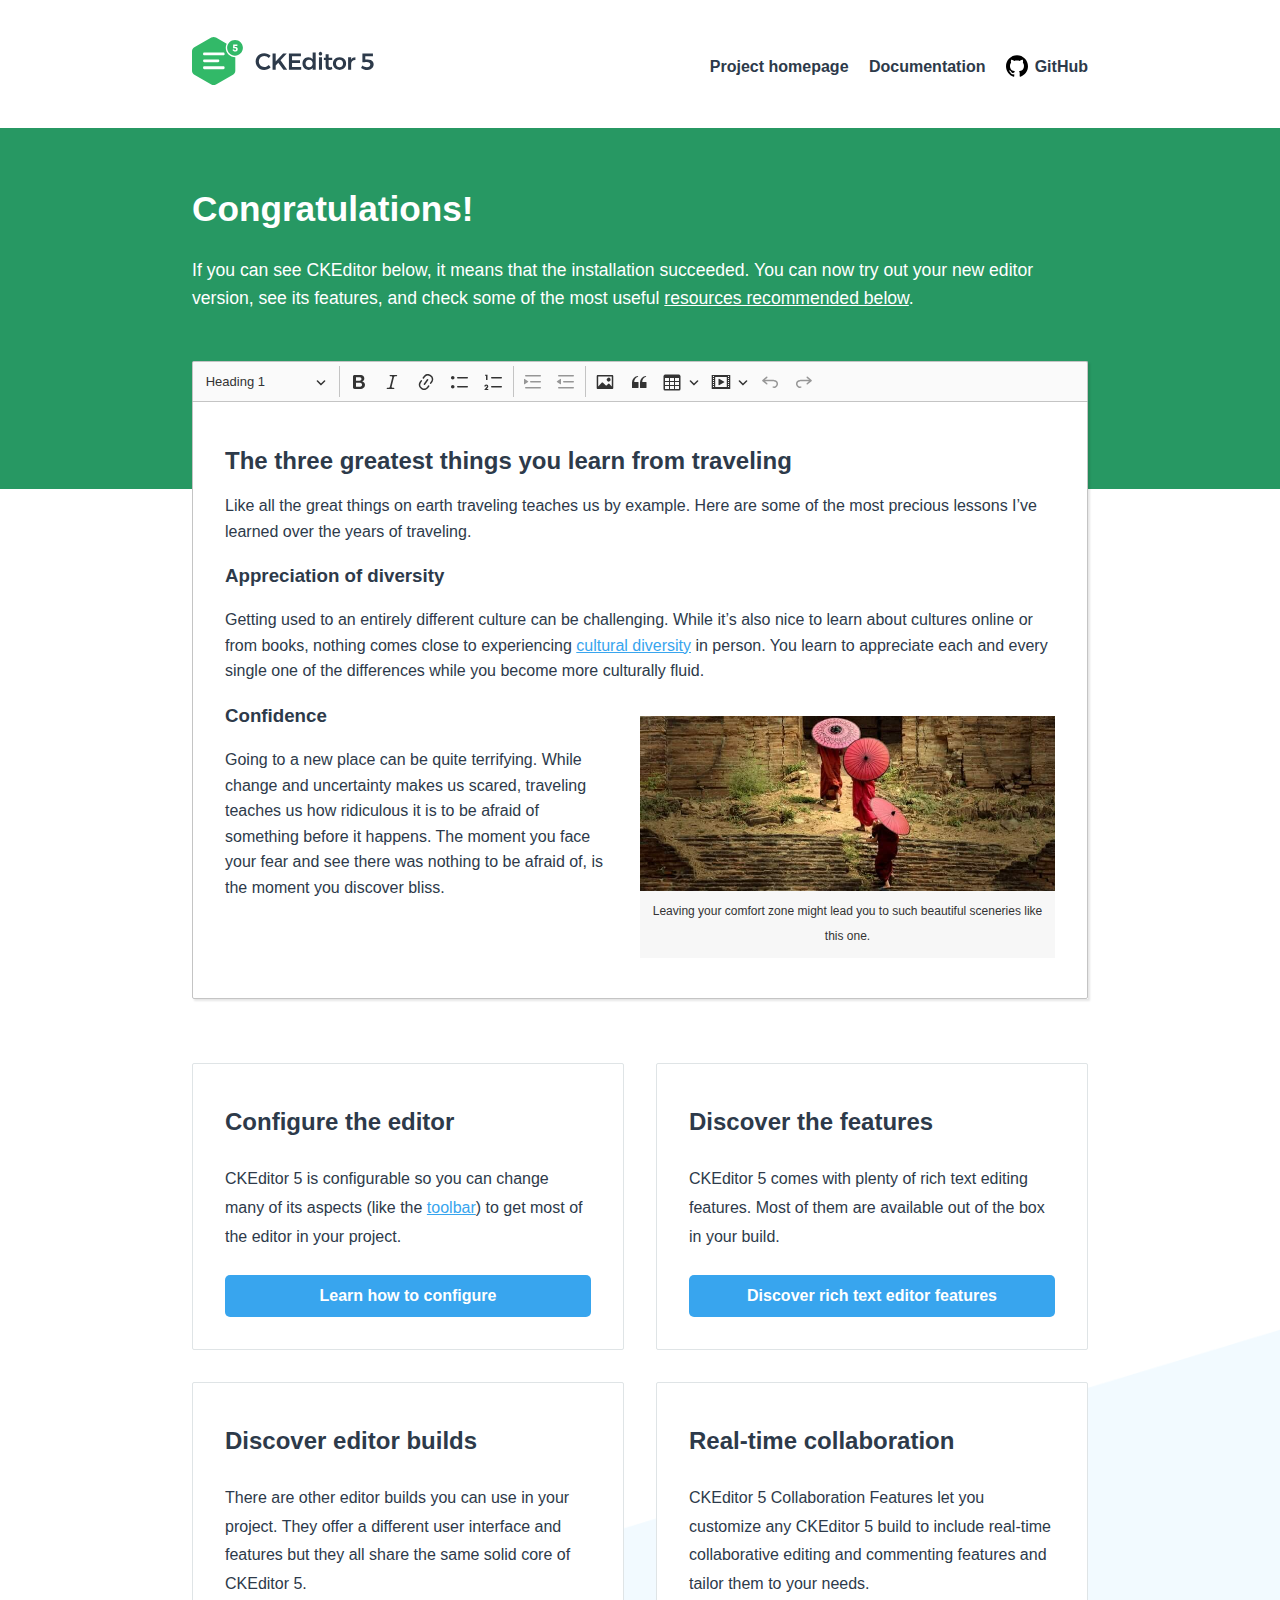
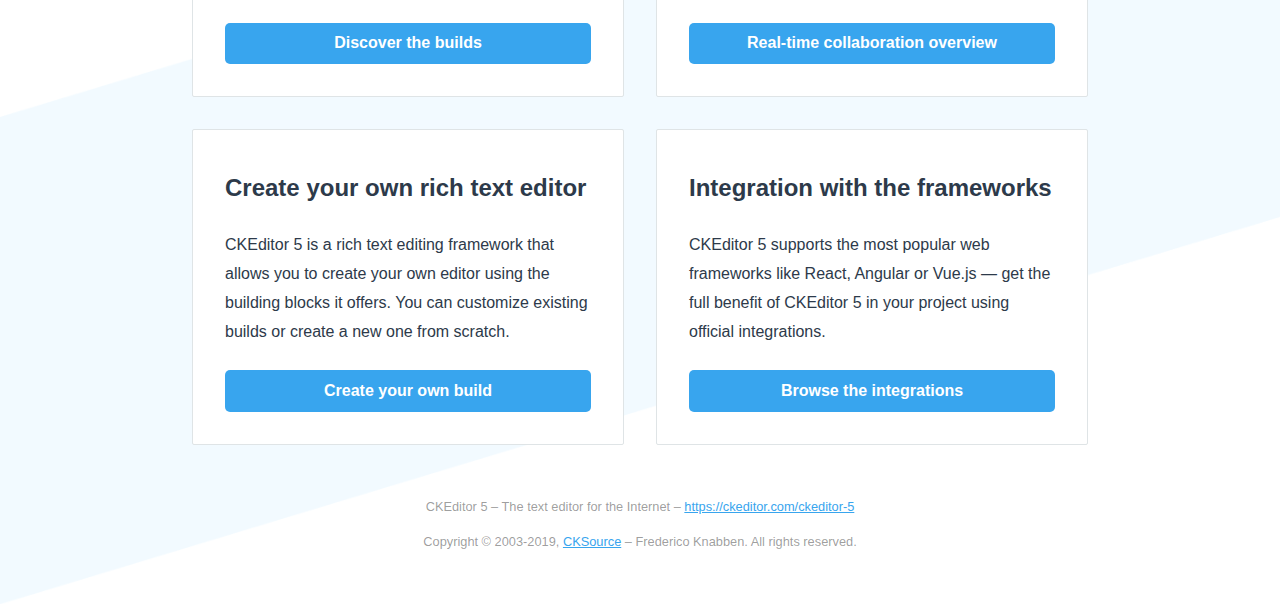
<file: src/main/webapp/assets/ckeditor/index.html>
<!DOCTYPE html>
<!--
Copyright (c) 2003-2019, CKSource - Frederico Knabben. All rights reserved.
For licensing, see LICENSE.md or https://ckeditor.com/legal/ckeditor-oss-license
-->
<html lang="en">
<head>
	<meta charset="utf-8">
	<meta name="viewport" content="width=device-width, initial-scale=1.0, maximum-scale=1.0" />
	<link type="text/css" href="sample/css/sample.css" rel="stylesheet" media="screen" />
	<title>CKEditor 5 – classic editor build sample</title>
</head>
<body>

<header>
	<div class="centered">
		<h1><a href="https://ckeditor.com/ckeditor-5"><img src="sample/img/logo.svg" alt="WYSIWYG editor - CKEditor 5" /></a></h1>

		<input type="checkbox" id="menu-toggle" />
		<label for="menu-toggle"></label>
		  
		<nav>
			<ul>
				<li><a href="https://ckeditor.com/ckeditor-5">Project homepage</a></li>
				<li><a href="https://ckeditor.com/docs/">Documentation</a></li>
				<li><a href="https://github.com/ckeditor/ckeditor5">GitHub</a></li>
			</ul>
		</nav>
	</div>
</header>

<main>
	<div class="message">
		<div class="centered">
			<h1>Congratulations!</h1>

			<p>If you can see CKEditor below, it means that the installation succeeded. You can now try out your new editor version, see its features,
			and check some of the most useful <a href="#references">resources recommended below</a>.</p>
		</div>
	</div>
	<div class="centered">
		<div id="editor">
			<h2>The three greatest things you learn from traveling</h2>

			<p>Like all the great things on earth traveling teaches us by example. Here are some of the most precious lessons I’ve learned over the years of traveling.</p>

			<h3>Appreciation of diversity</h3>

			<p>Getting used to an entirely different culture can be challenging. While it’s also nice to learn about cultures online or from books, nothing comes close to experiencing <a href="https://en.wikipedia.org/wiki/Cultural_diversity">cultural diversity</a> in person. You learn to appreciate each and every single one of the differences while you become more culturally fluid.</p>

			<figure class="image image-style-side"><img src="sample/img/umbrellas.jpg" alt="Three Monks walking on ancient temple.">
				<figcaption>Leaving your comfort zone might lead you to such beautiful sceneries like this one.</figcaption>
			</figure>

			<h3>Confidence</h3>

			<p>Going to a new place can be quite terrifying. While change and uncertainty makes us scared, traveling teaches us how ridiculous it is to be afraid of something before it happens. The moment you face your fear and see there was nothing to be afraid of, is the moment you discover bliss.</p>
		</div>

		<div id="references">
			<section>
				<h2>Configure the editor</h2>
				<p>CKEditor 5 is configurable so you can change many of its aspects (like the <a href="https://ckeditor.com/docs/ckeditor5/latest/builds/guides/integration/configuration.html#toolbar-setup">toolbar</a>) to get most of the editor in your project.</p>
				<p><a href="https://ckeditor.com/docs/ckeditor5/latest/builds/guides/integration/configuration.html">Learn how to configure</a></p>
			</section>

			<section>
				<h2>Discover the features</h2>
				<p>CKEditor 5 comes with plenty of rich text editing features. Most of them are available out of the box in your build.</p>
				<p><a href="https://ckeditor.com/docs/ckeditor5/latest/features/index.html">Discover rich text editor features</a></p>				</section>

			<section>
				<h2>Discover editor builds</h2>
				<p>There are other editor builds you can use in your project. They offer a different user interface and features but they all share the same solid core of CKEditor 5.</p>
				<p><a href="https://ckeditor.com/docs/ckeditor5/latest/builds/guides/overview.html">Discover the builds</a></p>
			</section>

			<section>
				<h2>Real-time collaboration</h2>
				<p>CKEditor 5 Collaboration Features let you customize any CKEditor 5 build to include real-time collaborative editing and commenting features and tailor them to your needs.</p>
				<p><a href="https://ckeditor.com/docs/ckeditor5/latest/features/collaboration/collaboration.html">Real-time collaboration overview</a></p>
			</section>

			<section>
				<h2>Create your own rich text editor</h2>
				<p>CKEditor 5 is a rich text editing framework that allows you to create your own editor using the building blocks it offers. You can customize existing builds or create a new one from scratch.</p>
				<p><a href="https://ckeditor.com/docs/ckeditor5/latest/builds/guides/development/custom-builds.html">Create your own build</a></p>
			</section>

			<section>
				<h2>Integration with the frameworks</h2>
				<p>CKEditor 5 supports the most popular web frameworks like React, Angular or Vue.js &mdash; get the full benefit of CKEditor 5 in your project using official integrations.</p>
				<p><a href="https://ckeditor.com/docs/ckeditor5/latest/builds/guides/integration/frameworks/overview.html">Browse the integrations</a></p>
			</section>	
		</div>
	</div>
</main>

<footer>
	<div>
		<p>CKEditor 5 – The text editor for the Internet – <a href="https://ckeditor.com/ckeditor-5">https://ckeditor.com/ckeditor-5</a></p>
		<p>Copyright © 2003-2019, <a href="https://cksource.com/">CKSource</a> – Frederico Knabben. All rights reserved.</p>
	</div>
</footer>

<script src="ckeditor.js"></script>

<script>
	ClassicEditor
		.create( document.querySelector( '#editor' ), {
			// toolbar: [ 'heading', '|', 'bold', 'italic', 'link' ]
		} )
		.then( editor => {
			window.editor = editor;
		} )
		.catch( err => {
			console.error( err.stack );
		} );
</script>

</body>
</html>
</file>
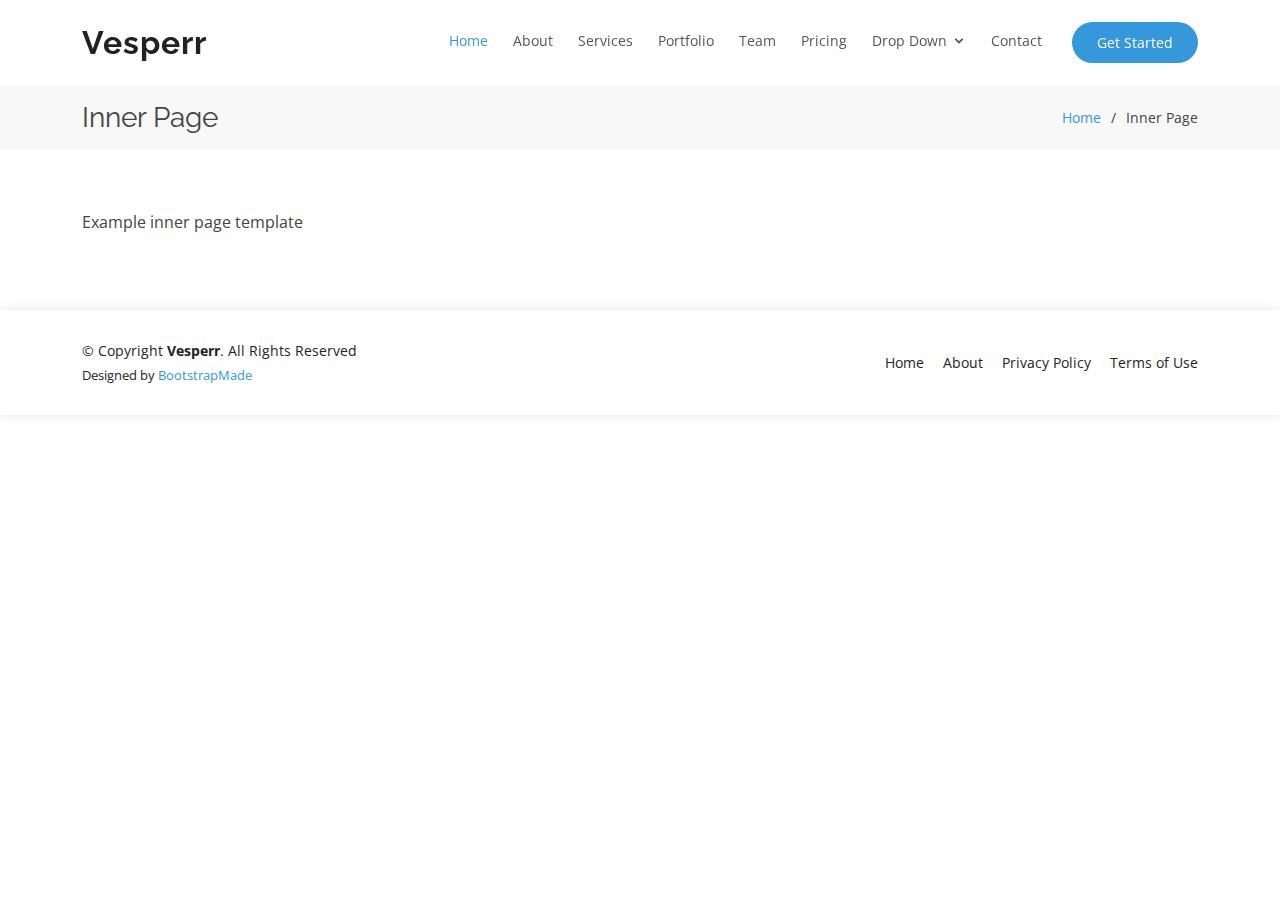
<file: src/main/webapp/Vesperr/inner-page.html>
<!DOCTYPE html>
<html lang="en">

<head>
  <meta charset="utf-8">
  <meta content="width=device-width, initial-scale=1.0" name="viewport">

  <title>Inner Page - Vesperr Bootstrap Template</title>
  <meta content="" name="description">
  <meta content="" name="keywords">

  <!-- Favicons -->
  <link href="assets/img/favicon.png" rel="icon">
  <link href="assets/img/apple-touch-icon.png" rel="apple-touch-icon">

  <!-- Google Fonts -->
  <link href="https://fonts.googleapis.com/css?family=Open+Sans:300,300i,400,400i,600,600i,700,700i|Raleway:300,300i,400,400i,500,500i,600,600i,700,700i|Poppins:300,300i,400,400i,500,500i,600,600i,700,700i" rel="stylesheet">

  <!-- Vendor CSS Files -->
  <link href="assets/vendor/bootstrap/css/bootstrap.min.css" rel="stylesheet">
  <link href="assets/vendor/icofont/icofont.min.css" rel="stylesheet">
  <link href="assets/vendor/remixicon/remixicon.css" rel="stylesheet">
  <link href="assets/vendor/boxicons/css/boxicons.min.css" rel="stylesheet">
  <link href="assets/vendor/owl.carousel/assets/owl.carousel.min.css" rel="stylesheet">
  <link href="assets/vendor/venobox/venobox.css" rel="stylesheet">
  <link href="assets/vendor/aos/aos.css" rel="stylesheet">

  <!-- Template Main CSS File -->
  <link href="assets/css/style.css" rel="stylesheet">

  <!-- =======================================================
  * Template Name: Vesperr - v3.0.2
  * Template URL: https://bootstrapmade.com/vesperr-free-bootstrap-template/
  * Author: BootstrapMade.com
  * License: https://bootstrapmade.com/license/
  ======================================================== -->
</head>

<body>

  <!-- ======= Header ======= -->
  <header id="header" class="fixed-top d-flex align-items-center">
    <div class="container d-flex align-items-center">

      <div class="logo mr-auto">
        <h1 class="text-light"><a href="index.html"><span>Vesperr</span></a></h1>
        <!-- Uncomment below if you prefer to use an image logo -->
        <!-- <a href="index.html"><img src="assets/img/logo.png" alt="" class="img-fluid"></a>-->
      </div>

      <nav class="nav-menu d-none d-lg-block">
        <ul>
          <li class="active"><a href="#index.html">Home</a></li>
          <li><a href="#about">About</a></li>
          <li><a href="#services">Services</a></li>
          <li><a href="#portfolio">Portfolio</a></li>
          <li><a href="#team">Team</a></li>
          <li><a href="#pricing">Pricing</a></li>
          <li class="drop-down"><a href="">Drop Down</a>
            <ul>
              <li><a href="#">Drop Down 1</a></li>
              <li class="drop-down"><a href="#">Drop Down 2</a>
                <ul>
                  <li><a href="#">Deep Drop Down 1</a></li>
                  <li><a href="#">Deep Drop Down 2</a></li>
                  <li><a href="#">Deep Drop Down 3</a></li>
                  <li><a href="#">Deep Drop Down 4</a></li>
                  <li><a href="#">Deep Drop Down 5</a></li>
                </ul>
              </li>
              <li><a href="#">Drop Down 3</a></li>
              <li><a href="#">Drop Down 4</a></li>
              <li><a href="#">Drop Down 5</a></li>
            </ul>
          </li>
          <li><a href="#contact">Contact</a></li>

          <li class="get-started"><a href="#about">Get Started</a></li>
        </ul>
      </nav><!-- .nav-menu -->

    </div>
  </header><!-- End Header -->

  <main id="main">

    <!-- ======= Breadcrumbs Section ======= -->
    <section class="breadcrumbs">
      <div class="container">

        <div class="d-flex justify-content-between align-items-center">
          <h2>Inner Page</h2>
          <ol>
            <li><a href="index.html">Home</a></li>
            <li>Inner Page</li>
          </ol>
        </div>

      </div>
    </section><!-- End Breadcrumbs Section -->

    <section class="inner-page">
      <div class="container">
        <p>
          Example inner page template
        </p>
      </div>
    </section>

  </main><!-- End #main -->

  <!-- ======= Footer ======= -->
  <footer id="footer">
    <div class="container">
      <div class="row d-flex align-items-center">
        <div class="col-lg-6 text-lg-left text-center">
          <div class="copyright">
            &copy; Copyright <strong>Vesperr</strong>. All Rights Reserved
          </div>
          <div class="credits">
            <!-- All the links in the footer should remain intact. -->
            <!-- You can delete the links only if you purchased the pro version. -->
            <!-- Licensing information: https://bootstrapmade.com/license/ -->
            <!-- Purchase the pro version with working PHP/AJAX contact form: https://bootstrapmade.com/vesperr-free-bootstrap-template/ -->
            Designed by <a href="https://bootstrapmade.com/">BootstrapMade</a>
          </div>
        </div>
        <div class="col-lg-6">
          <nav class="footer-links text-lg-right text-center pt-2 pt-lg-0">
            <a href="#intro" class="scrollto">Home</a>
            <a href="#about" class="scrollto">About</a>
            <a href="#">Privacy Policy</a>
            <a href="#">Terms of Use</a>
          </nav>
        </div>
      </div>
    </div>
  </footer><!-- End Footer -->

  <a href="#" class="back-to-top"><i class="icofont-simple-up"></i></a>

  <!-- Vendor JS Files -->
  <script src="assets/vendor/jquery/jquery.min.js"></script>
  <script src="assets/vendor/bootstrap/js/bootstrap.bundle.min.js"></script>
  <script src="assets/vendor/jquery.easing/jquery.easing.min.js"></script>
  <script src="assets/vendor/php-email-form/validate.js"></script>
  <script src="assets/vendor/waypoints/jquery.waypoints.min.js"></script>
  <script src="assets/vendor/counterup/counterup.min.js"></script>
  <script src="assets/vendor/owl.carousel/owl.carousel.min.js"></script>
  <script src="assets/vendor/isotope-layout/isotope.pkgd.min.js"></script>
  <script src="assets/vendor/venobox/venobox.min.js"></script>
  <script src="assets/vendor/aos/aos.js"></script>

  <!-- Template Main JS File -->
  <script src="assets/js/main.js"></script>

</body>

</html>
</file>
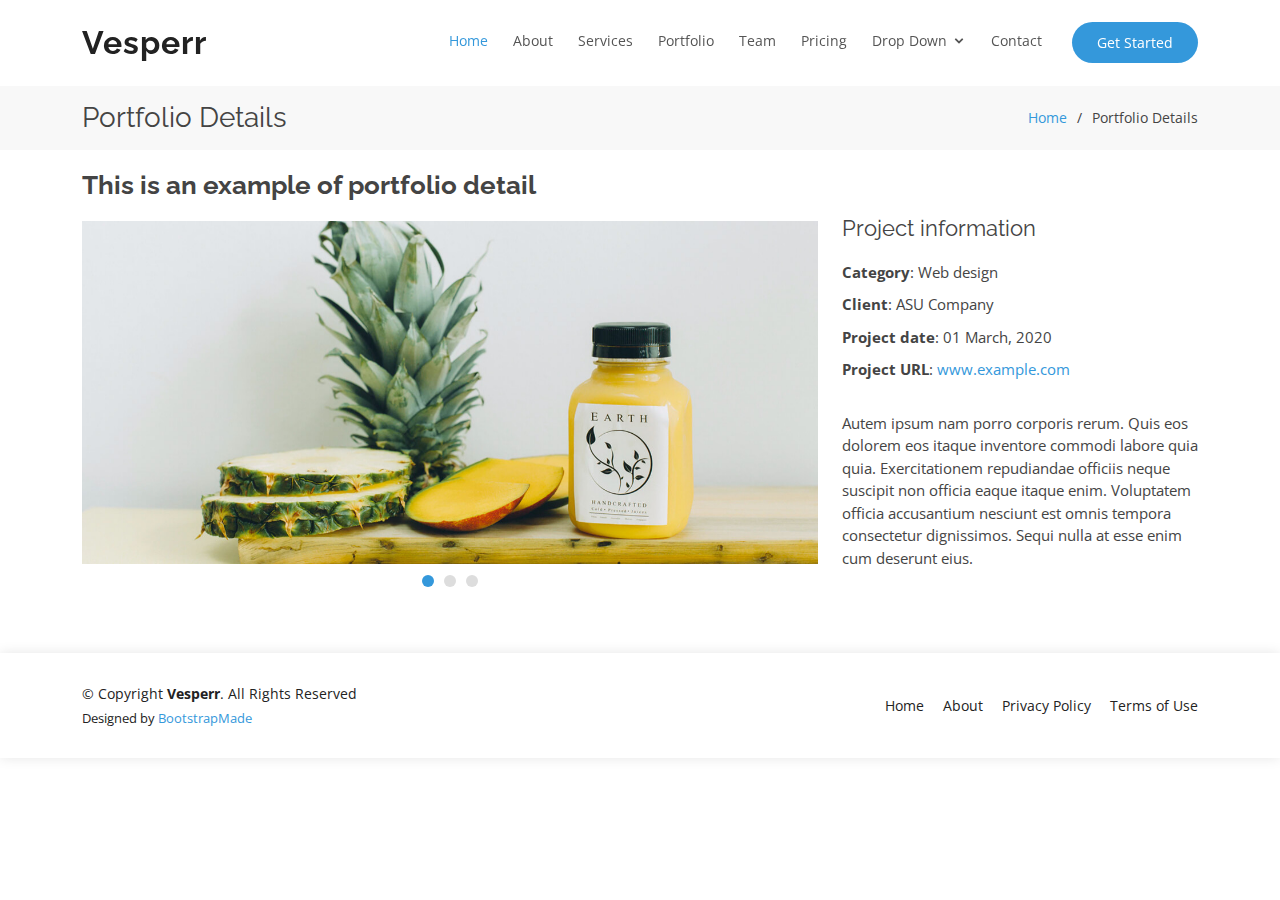
<file: src/main/webapp/Vesperr/portfolio-details.html>
<!DOCTYPE html>
<html lang="en">

<head>
  <meta charset="utf-8">
  <meta content="width=device-width, initial-scale=1.0" name="viewport">

  <title>Portfolio Details - Vesperr Bootstrap Template</title>
  <meta content="" name="description">
  <meta content="" name="keywords">

  <!-- Favicons -->
  <link href="assets/img/favicon.png" rel="icon">
  <link href="assets/img/apple-touch-icon.png" rel="apple-touch-icon">

  <!-- Google Fonts -->
  <link href="https://fonts.googleapis.com/css?family=Open+Sans:300,300i,400,400i,600,600i,700,700i|Raleway:300,300i,400,400i,500,500i,600,600i,700,700i|Poppins:300,300i,400,400i,500,500i,600,600i,700,700i" rel="stylesheet">

  <!-- Vendor CSS Files -->
  <link href="assets/vendor/bootstrap/css/bootstrap.min.css" rel="stylesheet">
  <link href="assets/vendor/icofont/icofont.min.css" rel="stylesheet">
  <link href="assets/vendor/remixicon/remixicon.css" rel="stylesheet">
  <link href="assets/vendor/boxicons/css/boxicons.min.css" rel="stylesheet">
  <link href="assets/vendor/owl.carousel/assets/owl.carousel.min.css" rel="stylesheet">
  <link href="assets/vendor/venobox/venobox.css" rel="stylesheet">
  <link href="assets/vendor/aos/aos.css" rel="stylesheet">

  <!-- Template Main CSS File -->
  <link href="assets/css/style.css" rel="stylesheet">

  <!-- =======================================================
  * Template Name: Vesperr - v3.0.2
  * Template URL: https://bootstrapmade.com/vesperr-free-bootstrap-template/
  * Author: BootstrapMade.com
  * License: https://bootstrapmade.com/license/
  ======================================================== -->
</head>

<body>

  <!-- ======= Header ======= -->
  <header id="header" class="fixed-top d-flex align-items-center">
    <div class="container d-flex align-items-center">

      <div class="logo mr-auto">
        <h1 class="text-light"><a href="index.html"><span>Vesperr</span></a></h1>
        <!-- Uncomment below if you prefer to use an image logo -->
        <!-- <a href="index.html"><img src="assets/img/logo.png" alt="" class="img-fluid"></a>-->
      </div>

      <nav class="nav-menu d-none d-lg-block">
        <ul>
          <li class="active"><a href="#index.html">Home</a></li>
          <li><a href="#about">About</a></li>
          <li><a href="#services">Services</a></li>
          <li><a href="#portfolio">Portfolio</a></li>
          <li><a href="#team">Team</a></li>
          <li><a href="#pricing">Pricing</a></li>
          <li class="drop-down"><a href="">Drop Down</a>
            <ul>
              <li><a href="#">Drop Down 1</a></li>
              <li class="drop-down"><a href="#">Drop Down 2</a>
                <ul>
                  <li><a href="#">Deep Drop Down 1</a></li>
                  <li><a href="#">Deep Drop Down 2</a></li>
                  <li><a href="#">Deep Drop Down 3</a></li>
                  <li><a href="#">Deep Drop Down 4</a></li>
                  <li><a href="#">Deep Drop Down 5</a></li>
                </ul>
              </li>
              <li><a href="#">Drop Down 3</a></li>
              <li><a href="#">Drop Down 4</a></li>
              <li><a href="#">Drop Down 5</a></li>
            </ul>
          </li>
          <li><a href="#contact">Contact</a></li>

          <li class="get-started"><a href="#about">Get Started</a></li>
        </ul>
      </nav><!-- .nav-menu -->

    </div>
  </header><!-- End Header -->

  <main id="main">

    <!-- ======= Breadcrumbs ======= -->
    <section id="breadcrumbs" class="breadcrumbs">
      <div class="container">

        <div class="d-flex justify-content-between align-items-center">
          <h2>Portfolio Details</h2>
          <ol>
            <li><a href="index.html">Home</a></li>
            <li>Portfolio Details</li>
          </ol>
        </div>

      </div>
    </section><!-- End Breadcrumbs -->

    <!-- ======= Portfolio Details Section ======= -->
    <section id="portfolio-details" class="portfolio-details">
      <div class="container">

        <div class="row">

          <div class="col-lg-8">
            <h2 class="portfolio-title">This is an example of portfolio detail</h2>
            <div class="owl-carousel portfolio-details-carousel">
              <img src="assets/img/portfolio/portfolio-details-1.jpg" class="img-fluid" alt="">
              <img src="assets/img/portfolio/portfolio-details-2.jpg" class="img-fluid" alt="">
              <img src="assets/img/portfolio/portfolio-details-3.jpg" class="img-fluid" alt="">
            </div>
          </div>

          <div class="col-lg-4 portfolio-info">
            <h3>Project information</h3>
            <ul>
              <li><strong>Category</strong>: Web design</li>
              <li><strong>Client</strong>: ASU Company</li>
              <li><strong>Project date</strong>: 01 March, 2020</li>
              <li><strong>Project URL</strong>: <a href="#">www.example.com</a></li>
            </ul>

            <p>
              Autem ipsum nam porro corporis rerum. Quis eos dolorem eos itaque inventore commodi labore quia quia. Exercitationem repudiandae officiis neque suscipit non officia eaque itaque enim. Voluptatem officia accusantium nesciunt est omnis tempora consectetur dignissimos. Sequi nulla at esse enim cum deserunt eius.
            </p>
          </div>

        </div>

      </div>
    </section><!-- End Portfolio Details Section -->

  </main><!-- End #main -->

  <!-- ======= Footer ======= -->
  <footer id="footer">
    <div class="container">
      <div class="row d-flex align-items-center">
        <div class="col-lg-6 text-lg-left text-center">
          <div class="copyright">
            &copy; Copyright <strong>Vesperr</strong>. All Rights Reserved
          </div>
          <div class="credits">
            <!-- All the links in the footer should remain intact. -->
            <!-- You can delete the links only if you purchased the pro version. -->
            <!-- Licensing information: https://bootstrapmade.com/license/ -->
            <!-- Purchase the pro version with working PHP/AJAX contact form: https://bootstrapmade.com/vesperr-free-bootstrap-template/ -->
            Designed by <a href="https://bootstrapmade.com/">BootstrapMade</a>
          </div>
        </div>
        <div class="col-lg-6">
          <nav class="footer-links text-lg-right text-center pt-2 pt-lg-0">
            <a href="#intro" class="scrollto">Home</a>
            <a href="#about" class="scrollto">About</a>
            <a href="#">Privacy Policy</a>
            <a href="#">Terms of Use</a>
          </nav>
        </div>
      </div>
    </div>
  </footer><!-- End Footer -->

  <a href="#" class="back-to-top"><i class="icofont-simple-up"></i></a>

  <!-- Vendor JS Files -->
  <script src="assets/vendor/jquery/jquery.min.js"></script>
  <script src="assets/vendor/bootstrap/js/bootstrap.bundle.min.js"></script>
  <script src="assets/vendor/jquery.easing/jquery.easing.min.js"></script>
  <script src="assets/vendor/php-email-form/validate.js"></script>
  <script src="assets/vendor/waypoints/jquery.waypoints.min.js"></script>
  <script src="assets/vendor/counterup/counterup.min.js"></script>
  <script src="assets/vendor/owl.carousel/owl.carousel.min.js"></script>
  <script src="assets/vendor/isotope-layout/isotope.pkgd.min.js"></script>
  <script src="assets/vendor/venobox/venobox.min.js"></script>
  <script src="assets/vendor/aos/aos.js"></script>

  <!-- Template Main JS File -->
  <script src="assets/js/main.js"></script>

</body>

</html>
</file>
<file: src/main/webapp/Vesperr/assets/vendor/venobox/venobox.css>
/* ------ venobox.css --------*/
.vbox-overlay *, .vbox-overlay *:before, .vbox-overlay *:after{
    -webkit-backface-visibility: hidden;
    -webkit-box-sizing:border-box;
    -moz-box-sizing:border-box;
    box-sizing:border-box;
}
.vbox-overlay * { 
    -webkit-backface-visibility: visible;
    backface-visibility: visible;
}
.vbox-overlay{
    display: -webkit-flex;
    display: flex;
    -webkit-flex-direction: column;
    flex-direction: column;
    -webkit-justify-content: center;
    justify-content: center;
    -webkit-align-items: center;
    align-items: center;
    position: fixed;
    left: 0;
    top: 0;
    bottom: 0;
    right: 0;
    z-index: 999999;
}

/* ----- navigation ----- */
.vbox-title{
    width: 100%;
    height: 40px;
    float: left;
    text-align: center;
    line-height: 28px;
    font-size: 12px;
    padding: 6px 50px;
    overflow: hidden;
    position: fixed;
    display: none;
    left: 0;
    z-index: 89;
}
.vbox-close{
    cursor: pointer;
    position: fixed;
    top: -1px;
    right: 0;
    width: 50px;
    height: 40px;
    padding: 6px;
    display: block;
    background-position:10px center;
    overflow: hidden;
    font-size: 24px;
    line-height: 1;
    text-align: center;
    z-index: 99;
}
.vbox-left{
    cursor: pointer;
    position: fixed;
    left: 0;
    height: 40px;
    overflow: hidden;
    line-height: 28px;
    font-size: 12px;
    z-index: 99;
    display: flex;
    align-items:center;
}
.vbox-num{
    display: inline-block;
    margin: 6px 0 6px 15px;
}
/* ----- Social share ----- */
.vbox-share{
    line-height: 28px;
    font-size: 12px;
    overflow: hidden;
    position: fixed;
    left: 0;
    z-index: 98;
    display: flex;
    align-items:center;
    justify-content: center;
    width: 100%;
    text-align: center;
}
.vbox-share svg{
    max-height: 28px;
    width: 28px;
    z-index: 10;
    margin-left: 12px;
    margin-top: 6px;
    margin-bottom: 6px;
    vertical-align: middle;
}


/* ----- navigation ARROWS ----- */
.vbox-next, .vbox-prev{
    position: fixed;
    top: 50%;
    margin-top: -15px;
    overflow: hidden;
    cursor: pointer;
    display: block;
    width: 45px;
    height: 45px;
    z-index: 99;
}
.vbox-next span, .vbox-prev span{
    position: relative;
    width: 20px;
    height: 20px;
    border: 2px solid transparent;
    border-top-color: #B6B6B6;
    border-right-color: #B6B6B6;
    text-indent: -100px;
    position: absolute;
    top: 8px;
    display: block;
}
.vbox-prev{
    left: 15px;
}
.vbox-next{
    right: 15px;
}
.vbox-prev span{
    left: 10px;
    -ms-transform: rotate(-135deg);
    -webkit-transform: rotate(-135deg);
    transform: rotate(-135deg);
}
.vbox-next span{
    -ms-transform: rotate(45deg);
    -webkit-transform: rotate(45deg);
    transform: rotate(45deg);
    right: 10px;
}
/* ------- inline window ------ */
.vbox-inline{
    width: 420px;
    height: 315px;
    height: 70vh;
    padding: 10px;
    background: #fff;
    margin: 0 auto;
    overflow: auto;
    text-align: left;
}
/* ------- Video & iFrames window ------ */
.venoframe{
    max-width: 100%;
    width: 100%;
    border: none;
    width: 100%;
    height: 260px;
    height: 70vh;
}
.venoframe.vbvid{
    height: 260px;
}
@media (min-width: 768px) {
    .venoframe, .vbox-inline{
        width: 90%;
        height: 360px;
        height: 70vh;
    }
    .venoframe.vbvid{
        width: 640px;
        height: 360px;
    }
}
@media (min-width: 992px) {
    .venoframe, .vbox-inline{
        max-width: 1200px;
        width: 80%;
        height: 540px;
        height: 70vh;
    }
    .venoframe.vbvid{
        width: 960px;
        height: 540px;
    }
}
/* 
Please do NOT edit this part! 
or at least read this note: http://i.imgur.com/7C0ws9e.gif
*/
.vbox-open{
    overflow: hidden;
}
.vbox-container{
    position: absolute;
    left: 0;
    right: 0;
    top: 0;
    bottom: 0;
    overflow-x: hidden;
    overflow-y: scroll;
    overflow-scrolling: touch;
    -webkit-overflow-scrolling: touch;
    z-index: 20;
    max-height: 100%;

}

.vbox-content{
    text-align: center;
    float: left;
    width: 100%;
    position: relative;
    overflow: hidden;
    padding: 20px 4%;
}
.vbox-container img{
    max-width: 100%;
    height: auto;
}
.vbox-figlio{
    box-shadow: 0 0 12px rgba(0,0,0,0.19), 0 6px 6px rgba(0,0,0,0.23);
    max-width: 100%;
    text-align: initial;
}
img.vbox-figlio{
    -webkit-user-select: none;
-khtml-user-select: none;
-moz-user-select: none;
-o-user-select: none;
user-select: none;
}
.vbox-content.swipe-left{
    margin-left: -200px !important;
}
.vbox-content.swipe-right{
    margin-left: 200px !important;
}
.vbox-animated{
    webkit-transition: margin 300ms ease-out;
    transition: margin 300ms ease-out;
}

/* ---------- preloader ----------
 * SPINKIT 
 * http://tobiasahlin.com/spinkit/
-------------------------------- */
.sk-double-bounce,.sk-rotating-plane{width:40px;height:40px;margin:40px auto}.sk-rotating-plane{background-color:#333;-webkit-animation:sk-rotatePlane 1.2s infinite ease-in-out;animation:sk-rotatePlane 1.2s infinite ease-in-out}@-webkit-keyframes sk-rotatePlane{0%{-webkit-transform:perspective(120px) rotateX(0) rotateY(0);transform:perspective(120px) rotateX(0) rotateY(0)}50%{-webkit-transform:perspective(120px) rotateX(-180.1deg) rotateY(0);transform:perspective(120px) rotateX(-180.1deg) rotateY(0)}100%{-webkit-transform:perspective(120px) rotateX(-180deg) rotateY(-179.9deg);transform:perspective(120px) rotateX(-180deg) rotateY(-179.9deg)}}@keyframes sk-rotatePlane{0%{-webkit-transform:perspective(120px) rotateX(0) rotateY(0);transform:perspective(120px) rotateX(0) rotateY(0)}50%{-webkit-transform:perspective(120px) rotateX(-180.1deg) rotateY(0);transform:perspective(120px) rotateX(-180.1deg) rotateY(0)}100%{-webkit-transform:perspective(120px) rotateX(-180deg) rotateY(-179.9deg);transform:perspective(120px) rotateX(-180deg) rotateY(-179.9deg)}}.sk-double-bounce{position:relative}.sk-double-bounce .sk-child{width:100%;height:100%;border-radius:50%;background-color:#333;opacity:.6;position:absolute;top:0;left:0;-webkit-animation:sk-doubleBounce 2s infinite ease-in-out;animation:sk-doubleBounce 2s infinite ease-in-out}.sk-chasing-dots .sk-child,.sk-spinner-pulse,.sk-three-bounce .sk-child{background-color:#333;border-radius:100%}.sk-double-bounce .sk-double-bounce2{-webkit-animation-delay:-1s;animation-delay:-1s}@-webkit-keyframes sk-doubleBounce{0%,100%{-webkit-transform:scale(0);transform:scale(0)}50%{-webkit-transform:scale(1);transform:scale(1)}}@keyframes sk-doubleBounce{0%,100%{-webkit-transform:scale(0);transform:scale(0)}50%{-webkit-transform:scale(1);transform:scale(1)}}.sk-wave{margin:40px auto;width:50px;height:40px;text-align:center;font-size:10px}.sk-wave .sk-rect{background-color:#333;height:100%;width:6px;display:inline-block;-webkit-animation:sk-waveStretchDelay 1.2s infinite ease-in-out;animation:sk-waveStretchDelay 1.2s infinite ease-in-out}.sk-wave .sk-rect1{-webkit-animation-delay:-1.2s;animation-delay:-1.2s}.sk-wave .sk-rect2{-webkit-animation-delay:-1.1s;animation-delay:-1.1s}.sk-wave .sk-rect3{-webkit-animation-delay:-1s;animation-delay:-1s}.sk-wave .sk-rect4{-webkit-animation-delay:-.9s;animation-delay:-.9s}.sk-wave .sk-rect5{-webkit-animation-delay:-.8s;animation-delay:-.8s}@-webkit-keyframes sk-waveStretchDelay{0%,100%,40%{-webkit-transform:scaleY(.4);transform:scaleY(.4)}20%{-webkit-transform:scaleY(1);transform:scaleY(1)}}@keyframes sk-waveStretchDelay{0%,100%,40%{-webkit-transform:scaleY(.4);transform:scaleY(.4)}20%{-webkit-transform:scaleY(1);transform:scaleY(1)}}.sk-wandering-cubes{margin:40px auto;width:40px;height:40px;position:relative}.sk-wandering-cubes .sk-cube{background-color:#333;width:10px;height:10px;position:absolute;top:0;left:0;-webkit-animation:sk-wanderingCube 1.8s ease-in-out -1.8s infinite both;animation:sk-wanderingCube 1.8s ease-in-out -1.8s infinite both}.sk-chasing-dots,.sk-spinner-pulse{width:40px;height:40px;margin:40px auto}.sk-wandering-cubes .sk-cube2{-webkit-animation-delay:-.9s;animation-delay:-.9s}@-webkit-keyframes sk-wanderingCube{0%{-webkit-transform:rotate(0);transform:rotate(0)}25%{-webkit-transform:translateX(30px) rotate(-90deg) scale(.5);transform:translateX(30px) rotate(-90deg) scale(.5)}50%{-webkit-transform:translateX(30px) translateY(30px) rotate(-179deg);transform:translateX(30px) translateY(30px) rotate(-179deg)}50.1%{-webkit-transform:translateX(30px) translateY(30px) rotate(-180deg);transform:translateX(30px) translateY(30px) rotate(-180deg)}75%{-webkit-transform:translateX(0) translateY(30px) rotate(-270deg) scale(.5);transform:translateX(0) translateY(30px) rotate(-270deg) scale(.5)}100%{-webkit-transform:rotate(-360deg);transform:rotate(-360deg)}}@keyframes sk-wanderingCube{0%{-webkit-transform:rotate(0);transform:rotate(0)}25%{-webkit-transform:translateX(30px) rotate(-90deg) scale(.5);transform:translateX(30px) rotate(-90deg) scale(.5)}50%{-webkit-transform:translateX(30px) translateY(30px) rotate(-179deg);transform:translateX(30px) translateY(30px) rotate(-179deg)}50.1%{-webkit-transform:translateX(30px) translateY(30px) rotate(-180deg);transform:translateX(30px) translateY(30px) rotate(-180deg)}75%{-webkit-transform:translateX(0) translateY(30px) rotate(-270deg) scale(.5);transform:translateX(0) translateY(30px) rotate(-270deg) scale(.5)}100%{-webkit-transform:rotate(-360deg);transform:rotate(-360deg)}}.sk-spinner-pulse{-webkit-animation:sk-pulseScaleOut 1s infinite ease-in-out;animation:sk-pulseScaleOut 1s infinite ease-in-out}@-webkit-keyframes sk-pulseScaleOut{0%{-webkit-transform:scale(0);transform:scale(0)}100%{-webkit-transform:scale(1);transform:scale(1);opacity:0}}@keyframes sk-pulseScaleOut{0%{-webkit-transform:scale(0);transform:scale(0)}100%{-webkit-transform:scale(1);transform:scale(1);opacity:0}}.sk-chasing-dots{position:relative;text-align:center;-webkit-animation:sk-chasingDotsRotate 2s infinite linear;animation:sk-chasingDotsRotate 2s infinite linear}.sk-chasing-dots .sk-child{width:60%;height:60%;display:inline-block;position:absolute;top:0;-webkit-animation:sk-chasingDotsBounce 2s infinite ease-in-out;animation:sk-chasingDotsBounce 2s infinite ease-in-out}.sk-chasing-dots .sk-dot2{top:auto;bottom:0;-webkit-animation-delay:-1s;animation-delay:-1s}@-webkit-keyframes sk-chasingDotsRotate{100%{-webkit-transform:rotate(360deg);transform:rotate(360deg)}}@keyframes sk-chasingDotsRotate{100%{-webkit-transform:rotate(360deg);transform:rotate(360deg)}}@-webkit-keyframes sk-chasingDotsBounce{0%,100%{-webkit-transform:scale(0);transform:scale(0)}50%{-webkit-transform:scale(1);transform:scale(1)}}@keyframes sk-chasingDotsBounce{0%,100%{-webkit-transform:scale(0);transform:scale(0)}50%{-webkit-transform:scale(1);transform:scale(1)}}.sk-three-bounce{margin:40px auto;width:80px;text-align:center}.sk-three-bounce .sk-child{width:20px;height:20px;display:inline-block;-webkit-animation:sk-three-bounce 1.4s ease-in-out 0s infinite both;animation:sk-three-bounce 1.4s ease-in-out 0s infinite both}.sk-circle .sk-child:before,.sk-fading-circle .sk-circle:before{display:block;border-radius:100%;content:'';background-color:#333}.sk-three-bounce .sk-bounce1{-webkit-animation-delay:-.32s;animation-delay:-.32s}.sk-three-bounce .sk-bounce2{-webkit-animation-delay:-.16s;animation-delay:-.16s}@-webkit-keyframes sk-three-bounce{0%,100%,80%{-webkit-transform:scale(0);transform:scale(0)}40%{-webkit-transform:scale(1);transform:scale(1)}}@keyframes sk-three-bounce{0%,100%,80%{-webkit-transform:scale(0);transform:scale(0)}40%{-webkit-transform:scale(1);transform:scale(1)}}.sk-circle{margin:40px auto;width:40px;height:40px;position:relative}.sk-circle .sk-child{width:100%;height:100%;position:absolute;left:0;top:0}.sk-circle .sk-child:before{margin:0 auto;width:15%;height:15%;-webkit-animation:sk-circleBounceDelay 1.2s infinite ease-in-out both;animation:sk-circleBounceDelay 1.2s infinite ease-in-out both}.sk-circle .sk-circle2{-webkit-transform:rotate(30deg);-ms-transform:rotate(30deg);transform:rotate(30deg)}.sk-circle .sk-circle3{-webkit-transform:rotate(60deg);-ms-transform:rotate(60deg);transform:rotate(60deg)}.sk-circle .sk-circle4{-webkit-transform:rotate(90deg);-ms-transform:rotate(90deg);transform:rotate(90deg)}.sk-circle .sk-circle5{-webkit-transform:rotate(120deg);-ms-transform:rotate(120deg);transform:rotate(120deg)}.sk-circle .sk-circle6{-webkit-transform:rotate(150deg);-ms-transform:rotate(150deg);transform:rotate(150deg)}.sk-circle .sk-circle7{-webkit-transform:rotate(180deg);-ms-transform:rotate(180deg);transform:rotate(180deg)}.sk-circle .sk-circle8{-webkit-transform:rotate(210deg);-ms-transform:rotate(210deg);transform:rotate(210deg)}.sk-circle .sk-circle9{-webkit-transform:rotate(240deg);-ms-transform:rotate(240deg);transform:rotate(240deg)}.sk-circle .sk-circle10{-webkit-transform:rotate(270deg);-ms-transform:rotate(270deg);transform:rotate(270deg)}.sk-circle .sk-circle11{-webkit-transform:rotate(300deg);-ms-transform:rotate(300deg);transform:rotate(300deg)}.sk-circle .sk-circle12{-webkit-transform:rotate(330deg);-ms-transform:rotate(330deg);transform:rotate(330deg)}.sk-circle .sk-circle2:before{-webkit-animation-delay:-1.1s;animation-delay:-1.1s}.sk-circle .sk-circle3:before{-webkit-animation-delay:-1s;animation-delay:-1s}.sk-circle .sk-circle4:before{-webkit-animation-delay:-.9s;animation-delay:-.9s}.sk-circle .sk-circle5:before{-webkit-animation-delay:-.8s;animation-delay:-.8s}.sk-circle .sk-circle6:before{-webkit-animation-delay:-.7s;animation-delay:-.7s}.sk-circle .sk-circle7:before{-webkit-animation-delay:-.6s;animation-delay:-.6s}.sk-circle .sk-circle8:before{-webkit-animation-delay:-.5s;animation-delay:-.5s}.sk-circle .sk-circle9:before{-webkit-animation-delay:-.4s;animation-delay:-.4s}.sk-circle .sk-circle10:before{-webkit-animation-delay:-.3s;animation-delay:-.3s}.sk-circle .sk-circle11:before{-webkit-animation-delay:-.2s;animation-delay:-.2s}.sk-circle .sk-circle12:before{-webkit-animation-delay:-.1s;animation-delay:-.1s}@-webkit-keyframes sk-circleBounceDelay{0%,100%,80%{-webkit-transform:scale(0);transform:scale(0)}40%{-webkit-transform:scale(1);transform:scale(1)}}@keyframes sk-circleBounceDelay{0%,100%,80%{-webkit-transform:scale(0);transform:scale(0)}40%{-webkit-transform:scale(1);transform:scale(1)}}.sk-cube-grid{width:40px;height:40px;margin:40px auto}.sk-cube-grid .sk-cube{width:33.33%;height:33.33%;background-color:#333;float:left;-webkit-animation:sk-cubeGridScaleDelay 1.3s infinite ease-in-out;animation:sk-cubeGridScaleDelay 1.3s infinite ease-in-out}.sk-cube-grid .sk-cube1{-webkit-animation-delay:.2s;animation-delay:.2s}.sk-cube-grid .sk-cube2{-webkit-animation-delay:.3s;animation-delay:.3s}.sk-cube-grid .sk-cube3{-webkit-animation-delay:.4s;animation-delay:.4s}.sk-cube-grid .sk-cube4{-webkit-animation-delay:.1s;animation-delay:.1s}.sk-cube-grid .sk-cube5{-webkit-animation-delay:.2s;animation-delay:.2s}.sk-cube-grid .sk-cube6{-webkit-animation-delay:.3s;animation-delay:.3s}.sk-cube-grid .sk-cube7{-webkit-animation-delay:0ms;animation-delay:0ms}.sk-cube-grid .sk-cube8{-webkit-animation-delay:.1s;animation-delay:.1s}.sk-cube-grid .sk-cube9{-webkit-animation-delay:.2s;animation-delay:.2s}@-webkit-keyframes sk-cubeGridScaleDelay{0%,100%,70%{-webkit-transform:scale3D(1,1,1);transform:scale3D(1,1,1)}35%{-webkit-transform:scale3D(0,0,1);transform:scale3D(0,0,1)}}@keyframes sk-cubeGridScaleDelay{0%,100%,70%{-webkit-transform:scale3D(1,1,1);transform:scale3D(1,1,1)}35%{-webkit-transform:scale3D(0,0,1);transform:scale3D(0,0,1)}}.sk-fading-circle{margin:40px auto;width:40px;height:40px;position:relative}.sk-fading-circle .sk-circle{width:100%;height:100%;position:absolute;left:0;top:0}.sk-fading-circle .sk-circle:before{margin:0 auto;width:15%;height:15%;-webkit-animation:sk-circleFadeDelay 1.2s infinite ease-in-out both;animation:sk-circleFadeDelay 1.2s infinite ease-in-out both}.sk-fading-circle .sk-circle2{-webkit-transform:rotate(30deg);-ms-transform:rotate(30deg);transform:rotate(30deg)}.sk-fading-circle .sk-circle3{-webkit-transform:rotate(60deg);-ms-transform:rotate(60deg);transform:rotate(60deg)}.sk-fading-circle .sk-circle4{-webkit-transform:rotate(90deg);-ms-transform:rotate(90deg);transform:rotate(90deg)}.sk-fading-circle .sk-circle5{-webkit-transform:rotate(120deg);-ms-transform:rotate(120deg);transform:rotate(120deg)}.sk-fading-circle .sk-circle6{-webkit-transform:rotate(150deg);-ms-transform:rotate(150deg);transform:rotate(150deg)}.sk-fading-circle .sk-circle7{-webkit-transform:rotate(180deg);-ms-transform:rotate(180deg);transform:rotate(180deg)}.sk-fading-circle .sk-circle8{-webkit-transform:rotate(210deg);-ms-transform:rotate(210deg);transform:rotate(210deg)}.sk-fading-circle .sk-circle9{-webkit-transform:rotate(240deg);-ms-transform:rotate(240deg);transform:rotate(240deg)}.sk-fading-circle .sk-circle10{-webkit-transform:rotate(270deg);-ms-transform:rotate(270deg);transform:rotate(270deg)}.sk-fading-circle .sk-circle11{-webkit-transform:rotate(300deg);-ms-transform:rotate(300deg);transform:rotate(300deg)}.sk-fading-circle .sk-circle12{-webkit-transform:rotate(330deg);-ms-transform:rotate(330deg);transform:rotate(330deg)}.sk-fading-circle .sk-circle2:before{-webkit-animation-delay:-1.1s;animation-delay:-1.1s}.sk-fading-circle .sk-circle3:before{-webkit-animation-delay:-1s;animation-delay:-1s}.sk-fading-circle .sk-circle4:before{-webkit-animation-delay:-.9s;animation-delay:-.9s}.sk-fading-circle .sk-circle5:before{-webkit-animation-delay:-.8s;animation-delay:-.8s}.sk-fading-circle .sk-circle6:before{-webkit-animation-delay:-.7s;animation-delay:-.7s}.sk-fading-circle .sk-circle7:before{-webkit-animation-delay:-.6s;animation-delay:-.6s}.sk-fading-circle .sk-circle8:before{-webkit-animation-delay:-.5s;animation-delay:-.5s}.sk-fading-circle .sk-circle9:before{-webkit-animation-delay:-.4s;animation-delay:-.4s}.sk-fading-circle .sk-circle10:before{-webkit-animation-delay:-.3s;animation-delay:-.3s}.sk-fading-circle .sk-circle11:before{-webkit-animation-delay:-.2s;animation-delay:-.2s}.sk-fading-circle .sk-circle12:before{-webkit-animation-delay:-.1s;animation-delay:-.1s}@-webkit-keyframes sk-circleFadeDelay{0%,100%,39%{opacity:0}40%{opacity:1}}@keyframes sk-circleFadeDelay{0%,100%,39%{opacity:0}40%{opacity:1}}.sk-folding-cube{margin:40px auto;width:40px;height:40px;position:relative;-webkit-transform:rotateZ(45deg);transform:rotateZ(45deg)}.sk-folding-cube .sk-cube{float:left;width:50%;height:50%;position:relative;-webkit-transform:scale(1.1);-ms-transform:scale(1.1);transform:scale(1.1)}.sk-folding-cube .sk-cube:before{content:'';position:absolute;top:0;left:0;width:100%;height:100%;background-color:#333;-webkit-animation:sk-foldCubeAngle 2.4s infinite linear both;animation:sk-foldCubeAngle 2.4s infinite linear both;-webkit-transform-origin:100% 100%;-ms-transform-origin:100% 100%;transform-origin:100% 100%}.sk-folding-cube .sk-cube2{-webkit-transform:scale(1.1) rotateZ(90deg);transform:scale(1.1) rotateZ(90deg)}.sk-folding-cube .sk-cube3{-webkit-transform:scale(1.1) rotateZ(180deg);transform:scale(1.1) rotateZ(180deg)}.sk-folding-cube .sk-cube4{-webkit-transform:scale(1.1) rotateZ(270deg);transform:scale(1.1) rotateZ(270deg)}.sk-folding-cube .sk-cube2:before{-webkit-animation-delay:.3s;animation-delay:.3s}.sk-folding-cube .sk-cube3:before{-webkit-animation-delay:.6s;animation-delay:.6s}.sk-folding-cube .sk-cube4:before{-webkit-animation-delay:.9s;animation-delay:.9s}@-webkit-keyframes sk-foldCubeAngle{0%,10%{-webkit-transform:perspective(140px) rotateX(-180deg);transform:perspective(140px) rotateX(-180deg);opacity:0}25%,75%{-webkit-transform:perspective(140px) rotateX(0);transform:perspective(140px) rotateX(0);opacity:1}100%,90%{-webkit-transform:perspective(140px) rotateY(180deg);transform:perspective(140px) rotateY(180deg);opacity:0}}@keyframes sk-foldCubeAngle{0%,10%{-webkit-transform:perspective(140px) rotateX(-180deg);transform:perspective(140px) rotateX(-180deg);opacity:0}25%,75%{-webkit-transform:perspective(140px) rotateX(0);transform:perspective(140px) rotateX(0);opacity:1}100%,90%{-webkit-transform:perspective(140px) rotateY(180deg);transform:perspective(140px) rotateY(180deg);opacity:0}}
</file>
<file: src/main/webapp/assets/ckeditor/sample/css/sample.css>
/**
 * @license Copyright (c) 2003-2019, CKSource - Frederico Knabben. All rights reserved.
 * For licensing, see LICENSE.md or https://ckeditor.com/legal/ckeditor-oss-license
 */

:root {
	--ck-sample-base-spacing: 2em;
	--ck-sample-color-white: #fff;
	--ck-sample-color-green: #279863;
}

body, html {
	padding: 0;
	margin: 0;

	font-family: sans-serif, Arial, Verdana, "Trebuchet MS", "Apple Color Emoji", "Segoe UI Emoji", "Segoe UI Symbol";
	font-size: 16px;
	line-height: 22px;
}

body {
	height: 100%;
	color: #2D3A4A;
	background-image: url(../img/bg.png);
	background-repeat: no-repeat;
	background-position: 50% 100%;
	background-size: 100% auto;
}

body * {
	box-sizing: border-box;
}

a {
	color: #38A5EE;
}

abbr {
	border-bottom: 1px dotted #333;
	text-decoration: none;
}

.centered {
	max-width: 960px;
	margin: 0 auto;
	padding: 0 var(--ck-sample-base-spacing);
}

/* --------- HEADER ---------------------------------------------------------------------------- */

header .centered {
	display: flex;
	flex-flow: row nowrap;
	justify-content: space-between;
	align-items: center;
	min-height: 8em;
}

header h1 {
	margin: 0;
	font-size: 1em;
	display: inline-block;
}

header h1 a {
	display: inline-block;
	line-height: 0;
}

header h1 img {
	height: 3em;
}

header nav ul {
	margin: 0;
	padding: 0;
	list-style-type: none;
}

header nav ul li {
	display: inline-block;
}

header nav ul li + li {
	margin-left: 1em;
}

header nav ul li a {
	font-weight: bold;
	text-decoration: none;
	color: #2D3A4A;
}

header nav ul li a:hover {
	text-decoration: underline;
}

header nav ul li:last-child a::before {
	content: url(../img/github.svg);
	width: 1.4em;
	height: 1.4em;
	display: inline-block;
	margin-right: .4em;
	position: relative;
	top: .3em;
}

header input {
	display: none;
}

header label {
	display: none;
}

/* --------- MAIN ------------------------------------------------------------------------------- */

main .message {
	padding: 0 0 var(--ck-sample-base-spacing);
	background: var(--ck-sample-color-green);
	color: var(--ck-sample-color-white);
}

main .message::after {
	content: "";
	z-index: -1;
	display: block;
	height: 10em;
	width: 100%;
	background: var(--ck-sample-color-green);
	position: absolute;
	left: 0;
}

main .message h1 {
	padding-top: var(--ck-sample-base-spacing);
	margin: 0 0 1em;
	font-size: 2.2em;
}

main .message p {
	font-size: 1.1em;
	line-height: 1.6em;
}

main .message p a {
	color: var(--ck-sample-color-white);
}

main #editor {
	background: var(--ck-sample-color-white);
	box-shadow: 2px 2px 2px rgba(0,0,0,.1);
	border: 1px solid #DFE4E6;			
	border-bottom-color: #cdd0d2;
	border-right-color: #cdd0d2;
}

main .ck.ck-editor {
	box-shadow: 2px 2px 2px rgba(0,0,0,.1);
}

main .ck.ck-content {
	font-size: 1em;
	line-height: 1.6em;
	margin-bottom: 0.8em;
	min-height: 200px;
	padding: 1.5em 2em;
}

main #references {
	margin: 4em 0 var(--ck-sample-base-spacing);
	display: grid;
	grid-template-columns: repeat( auto-fit, minmax(320px, 1fr) );
	grid-gap: var(--ck-sample-base-spacing);
}

main #references > section {
	background: var(--ck-sample-color-white);
	border-radius: 2px;
	border: 1px solid #DFE4E6;			
	padding: var(--ck-sample-base-spacing);
	line-height: 1.8em;

	display: flex;
	flex-flow: column nowrap;
	justify-content: space-between;
}

main #references > section h2 {
	margin: .5em 0;
}

main #references > section p:first-of-type {
	flex: 1 0 auto;
}

main #references > section p:last-child {
	margin: calc(.25*var(--ck-sample-base-spacing)) 0 0;
}

main #references > section p:last-child a {
	background: #38A5EE;
	border-radius: 5px;
	padding: .4em 1em;
	color: var(--ck-sample-color-white);
	text-decoration: none;
	font-weight: bold;
	display: block;
	text-align: center;
}

main #references > section p:last-child a:hover {
	background: #218cd4;
}

/* --------- MAIN / DOCUMENT EDITOR --------------------------------------------------------------- */

main .document-editor {
	border: 1px solid #DFE4E6;
	border-bottom-color: #cdd0d2;
	border-right-color: #cdd0d2;
	border-radius: 2px;
	max-height: 700px;
	display: flex;
	flex-flow: column nowrap;
	box-shadow: 2px 2px 2px rgba(0,0,0,.1);
}

main .toolbar-container {
	z-index: 1;
	position: relative;
	box-shadow: 2px 2px 1px rgba(0,0,0,.05);
}

main .toolbar-container .ck.ck-toolbar {
	border-top-width: 0;
	border-left-width: 0;
	border-right-width: 0;
	border-radius: 0;
}

main .content-container {
	padding: var(--ck-sample-base-spacing);
	background: #eee;
	overflow-y: scroll;
}

main .content-container #editor {
	border-top-left-radius: 0;
	border-top-right-radius: 0;

	width: 15.8cm;
	min-height: 21cm;
	padding: 1cm 1cm 2cm;
	margin: 0 auto;
	box-shadow: 2px 2px 1px rgba(0,0,0,.05);
}

/* --------- FOOTER ------------------------------------------------------------------------------- */

footer {
	margin: calc(2*var(--ck-sample-base-spacing)) var(--ck-sample-base-spacing);
	font-size: .8em;
	text-align: center;
	color: rgba(0,0,0,.4);
}

/* --------- RWD ------------------------------------------------------------------------------- */

@media (max-width: 900px) {
	header .centered {
		padding-top: var(--ck-sample-base-spacing);
		padding-bottom: var(--ck-sample-base-spacing);
		flex-flow: column nowrap;
		align-items: stretch;
		min-height: unset;
	}

	header h1 {
		text-align: center;
		margin-bottom: var(--ck-sample-base-spacing);
	}

	header nav ul {
		text-align: center;
	}
}

@media (max-width: 600px) {
	header .centered {
		padding-left: 0;
		padding-right: 0;
	}

	header nav {
		position: absolute;
		top: 0;
		left: 0;
		right: 0;		
		background: #fff;
		padding: 1em 0;
		transition: all .4s ease-out;
		transform: translateY(-100%);
		overflow: hidden;
	}

	header h1 {
		margin: 0;
	}

	header nav ul li {
		display: block;
		line-height: 3em;
		margin-bottom: 1px;
	}

	header nav ul li a {
		display: block;
	}

	header nav ul li a:hover {
		background: #eee;
	}

	header nav ul li + li {
		margin-left: 0;
	}

	header label {
		display: block;
		color: #fff;
		width: 40px;
		height: 40px;
		position: absolute;
		top: 10px;
		left: 10px;
		z-index: 1;
		transition: transform .2s ease-out;
		transform: rotate(0deg);
		background: url([data-uri]) center center no-repeat;
	}

	header input:checked ~ nav {
		transform: translateY(0%);
		box-shadow: 0 3px 3px rgba(0,0,0,.1);		
	}

	header input:checked ~ label {
		background-image: url([data-uri]);
		transform: rotate(180deg);
	}

	main #references {
		grid-template-columns: repeat( auto-fit, minmax(240px, 1fr) );
	}
}
</file>
<file: src/main/webapp/Vesperr/assets/css/style.css>
/**
* Template Name: Vesperr - v3.0.2
* Template URL: https://bootstrapmade.com/vesperr-free-bootstrap-template/
* Author: BootstrapMade.com
* License: https://bootstrapmade.com/license/
*/

/*--------------------------------------------------------------
# General
--------------------------------------------------------------*/
body {
  font-family: "Open Sans", sans-serif;
  color: #444444;
}

a {
  color: #3498db;
  text-decoration: none;
}

a:hover {
  color: #5faee3;
  text-decoration: none;
}

h1, h2, h3, h4, h5, h6 {
  font-family: "Raleway", sans-serif;
}

/*--------------------------------------------------------------
# Back to top button
--------------------------------------------------------------*/
.back-to-top {
  position: fixed;
  display: none;
  right: 15px;
  bottom: 15px;
  z-index: 99999;
}

.back-to-top i {
  display: flex;
  align-items: center;
  justify-content: center;
  font-size: 24px;
  width: 40px;
  height: 40px;
  border-radius: 4px;
  background: #3498db;
  color: #fff;
  transition: all 0.4s;
}

.back-to-top i:hover {
  background: #57aae1;
  color: #fff;
}

/*--------------------------------------------------------------
# Disable AOS delay on mobile
--------------------------------------------------------------*/
@media screen and (max-width: 768px) {
  [data-aos-delay] {
    transition-delay: 0 !important;
  }
}

/*--------------------------------------------------------------
# Header
--------------------------------------------------------------*/
#header {
  z-index: 997;
  transition: all 0.5s;
  padding: 22px 0;
}

#header.header-scrolled {
  box-shadow: 0px 2px 15px rgba(0, 0, 0, 0.1);
  padding: 15px 0;
  background: #fff;
}

#header .logo h1 {
  font-size: 32px;
  margin: 0;
  padding: 0;
  line-height: 1;
  font-weight: 700;
  letter-spacing: 1px;
}

#header .logo h1 a, #header .logo h1 a:hover {
  color: #222222;
  text-decoration: none;
}

#header .logo img {
  padding: 0;
  margin: 0;
  max-height: 40px;
}

@media (max-width: 768px) {
  #header {
    background: #fff;
  }
  #header .logo h1 {
    font-size: 28px;
  }
}

/*--------------------------------------------------------------
# Navigation Menu
--------------------------------------------------------------*/
/* Desktop Navigation */
.nav-menu, .nav-menu * {
  margin: 0;
  padding: 0;
  list-style: none;
}

.nav-menu > ul > li {
  position: relative;
  white-space: nowrap;
  float: left;
}

.nav-menu a {
  display: block;
  position: relative;
  color: #555555;
  padding: 8px 0 12px 25px;
  transition: 0.3s;
  font-size: 14px;
  font-family: "Open Sans", sans-serif;
}

.nav-menu a:hover, .nav-menu .active > a, .nav-menu li:hover > a {
  color: #3498db;
  text-decoration: none;
}

.nav-menu .get-started a {
  background: #3498db;
  color: #fff;
  border-radius: 50px;
  margin: 0 0 0 30px;
  padding: 10px 25px;
}

.nav-menu .get-started a:hover {
  background: #57aae1;
  color: #fff;
}

.nav-menu .drop-down ul {
  display: block;
  position: absolute;
  left: 25px;
  top: calc(100% + 30px);
  z-index: 99;
  opacity: 0;
  visibility: hidden;
  padding: 10px 0;
  background: #fff;
  box-shadow: 0px 0px 30px rgba(127, 137, 161, 0.25);
  transition: ease all 0.3s;
  border-radius: 5px;
}

.nav-menu .drop-down:hover > ul {
  opacity: 1;
  top: 100%;
  visibility: visible;
}

.nav-menu .drop-down li {
  min-width: 180px;
  position: relative;
}

.nav-menu .drop-down ul a {
  padding: 10px 20px;
  font-size: 14px;
  text-transform: none;
  color: #222222;
}

.nav-menu .drop-down ul a:hover, .nav-menu .drop-down ul .active > a, .nav-menu .drop-down ul li:hover > a {
  color: #3498db;
}

.nav-menu .drop-down > a:after {
  content: "\ea99";
  font-family: IcoFont;
  padding-left: 5px;
}

.nav-menu .drop-down .drop-down ul {
  top: 0;
  left: calc(100% - 30px);
}

.nav-menu .drop-down .drop-down:hover > ul {
  opacity: 1;
  top: 0;
  left: 100%;
}

.nav-menu .drop-down .drop-down > a {
  padding-right: 35px;
}

.nav-menu .drop-down .drop-down > a:after {
  content: "\eaa0";
  font-family: IcoFont;
  position: absolute;
  right: 15px;
}

@media (max-width: 1366px) {
  .nav-menu .drop-down .drop-down ul {
    left: -90%;
  }
  .nav-menu .drop-down .drop-down:hover > ul {
    left: -100%;
  }
  .nav-menu .drop-down .drop-down > a:after {
    content: "\ea9d";
  }
}

/* Mobile Navigation */
.mobile-nav-toggle {
  position: fixed;
  right: 15px;
  top: 15px;
  z-index: 9998;
  border: 0;
  background: none;
  font-size: 24px;
  transition: all 0.4s;
  outline: none !important;
  line-height: 1;
  cursor: pointer;
  text-align: right;
}

.mobile-nav-toggle i {
  color: #222222;
}

.mobile-nav {
  position: fixed;
  top: 55px;
  right: 15px;
  bottom: 15px;
  left: 15px;
  z-index: 9999;
  overflow-y: auto;
  background: #fff;
  transition: ease-in-out 0.2s;
  opacity: 0;
  visibility: hidden;
  border-radius: 10px;
  padding: 10px 0;
}

.mobile-nav * {
  margin: 0;
  padding: 0;
  list-style: none;
}

.mobile-nav a {
  display: block;
  position: relative;
  color: #222222;
  padding: 10px 20px;
  font-weight: 500;
  outline: none;
}

.mobile-nav a:hover, .mobile-nav .active > a, .mobile-nav li:hover > a {
  color: #3498db;
  text-decoration: none;
}

.mobile-nav .get-started {
  text-align: center;
  margin-top: 10px;
}

.mobile-nav .get-started a {
  background: #3498db;
  color: #fff;
  border-radius: 50px;
  margin: 0 15px;
  padding: 10px 30px;
  display: inline-block;
}

.mobile-nav .get-started a:hover {
  background: #57aae1;
  color: #fff;
}

.mobile-nav .drop-down > a:after {
  content: "\ea99";
  font-family: IcoFont;
  padding-left: 10px;
  position: absolute;
  right: 15px;
}

.mobile-nav .active.drop-down > a:after {
  content: "\eaa1";
}

.mobile-nav .drop-down > a {
  padding-right: 35px;
}

.mobile-nav .drop-down ul {
  display: none;
  overflow: hidden;
}

.mobile-nav .drop-down li {
  padding-left: 20px;
}

.mobile-nav-overly {
  width: 100%;
  height: 100%;
  z-index: 9997;
  top: 0;
  left: 0;
  position: fixed;
  background: rgba(9, 9, 9, 0.6);
  overflow: hidden;
  display: none;
  transition: ease-in-out 0.2s;
}

.mobile-nav-active {
  overflow: hidden;
}

.mobile-nav-active .mobile-nav {
  opacity: 1;
  visibility: visible;
}

.mobile-nav-active .mobile-nav-toggle i {
  color: #fff;
}

/*--------------------------------------------------------------
# Hero Section
--------------------------------------------------------------*/
#hero {
  width: 100%;
  height: 70vh;
  margin-top: 70px;
}

#hero h1 {
  margin: 0 0 10px 0;
  font-size: 48px;
  font-weight: 700;
  line-height: 56px;
  color: black;
}

#hero h2 {
  color: #484848;
  margin-bottom: 50px;
  font-size: 24px;
}

#hero .btn-get-started {
  font-family: "Raleway", sans-serif;
  font-weight: 500;
  font-size: 16px;
  letter-spacing: 1px;
  display: inline-block;
  padding: 10px 30px;
  border-radius: 50px;
  transition: 0.5s;
  color: #3498db;
  border: 2px solid #3498db;
}

#hero .btn-get-started:hover {
  background: #3498db;
  color: #fff;
}

#hero .animated {
  animation: up-down 2s ease-in-out infinite alternate-reverse both;
}

@media (min-width: 1024px) {
  #hero {
    background-attachment: fixed;
  }
}

@media (max-width: 991px) {
  #hero {
    height: 100vh;
  }
  #hero .animated {
    -webkit-animation: none;
    animation: none;
  }
  #hero .hero-img {
    text-align: center;
  }
  #hero .hero-img img {
    width: 50%;
  }
}

@media (max-width: 768px) {
  #hero {
    margin-top: 20px;
  }
  #hero h1 {
    font-size: 28px;
    line-height: 36px;
  }
  #hero h2 {
    font-size: 18px;
    line-height: 24px;
    margin-bottom: 30px;
  }
  #hero .hero-img img {
    width: 70%;
  }
}

@media (max-width: 575px) {
  #hero .hero-img img {
    width: 80%;
  }
}

@-webkit-keyframes up-down {
  0% {
    transform: translateY(10px);
  }
  100% {
    transform: translateY(-10px);
  }
}

@keyframes up-down {
  0% {
    transform: translateY(10px);
  }
  100% {
    transform: translateY(-10px);
  }
}

/*--------------------------------------------------------------
# Sections General
--------------------------------------------------------------*/
section {
  padding: 60px 0;
  overflow: hidden;
}

.section-bg {
  background-color: #f7fbfe;
}

.section-title {
  text-align: center;
  padding-bottom: 30px;
}

.section-title h2 {
  font-size: 32px;
  font-weight: bold;
  text-transform: uppercase;
  position: relative;
  color: #222222;
}

.section-title h2::before, .section-title h2::after {
  content: '';
  width: 50px;
  height: 2px;
  background: #3498db;
  display: inline-block;
}

.section-title h2::before {
  margin: 0 15px 10px 0;
}

.section-title h2::after {
  margin: 0 0 10px 15px;
}

.section-title p {
  margin: 15px 0 0 0;
}

/*--------------------------------------------------------------
# Clients
--------------------------------------------------------------*/
.clients {
  background: #f3f9fd;
  padding: 10px 0;
  text-align: center;
}

.clients .col-lg-2 {
  display: flex;
  align-items: center;
  justify-content: center;
}

.clients img {
  width: 50%;
  -webkit-filter: grayscale(100);
  filter: grayscale(100);
  transition: all 0.4s ease-in-out;
  display: inline-block;
  padding: 10px 0;
}

.clients img:hover {
  -webkit-filter: none;
  filter: none;
  transform: scale(1.1);
}

@media (max-width: 768px) {
  .clients img {
    width: 40%;
  }
}

@media (max-width: 575px) {
  .clients img {
    width: 30%;
  }
}

/*--------------------------------------------------------------
# About Us
--------------------------------------------------------------*/
.about .content h3 {
  font-weight: 600;
  font-size: 26px;
}

.about .content ul {
  list-style: none;
  padding: 0;
}

.about .content ul li {
  padding-left: 28px;
  position: relative;
}

.about .content ul li + li {
  margin-top: 10px;
}

.about .content ul i {
  position: absolute;
  left: 0;
  top: 2px;
  font-size: 20px;
  color: #3498db;
  line-height: 1;
}

.about .content p:last-child {
  margin-bottom: 0;
}

.about .content .btn-learn-more {
  font-family: "Raleway", sans-serif;
  font-weight: 600;
  font-size: 14px;
  letter-spacing: 1px;
  display: inline-block;
  padding: 12px 32px;
  border-radius: 50px;
  transition: 0.3s;
  line-height: 1;
  color: #3498db;
  -webkit-animation-delay: 0.8s;
  animation-delay: 0.8s;
  margin-top: 6px;
  border: 2px solid #3498db;
}

.about .content .btn-learn-more:hover {
  background: #3498db;
  color: #fff;
  text-decoration: none;
}

/*--------------------------------------------------------------
# Counts
--------------------------------------------------------------*/
.counts {
  padding-top: 0;
}

.counts .content {
  padding: 0;
}

.counts .content h3 {
  font-weight: 700;
  font-size: 34px;
  color: #222222;
}

.counts .content p {
  margin-bottom: 0;
}

.counts .content .count-box {
  padding: 20px 0;
  width: 100%;
}

.counts .content .count-box i {
  display: block;
  font-size: 36px;
  color: #3498db;
  float: left;
}

.counts .content .count-box span {
  font-size: 36px;
  line-height: 30px;
  display: block;
  font-weight: 700;
  color: #222222;
  margin-left: 50px;
}

.counts .content .count-box p {
  padding: 15px 0 0 0;
  margin: 0 0 0 50px;
  font-family: "Raleway", sans-serif;
  font-size: 14px;
  color: #484848;
}

.counts .content .count-box a {
  font-weight: 600;
  display: block;
  margin-top: 20px;
  color: #484848;
  font-size: 15px;
  font-family: "Poppins", sans-serif;
  transition: ease-in-out 0.3s;
}

.counts .content .count-box a:hover {
  color: #6f6f6f;
}

@media (max-width: 1024px) {
  .counts .image {
    text-align: center;
  }
  .counts .image img {
    max-width: 70%;
  }
}

@media (max-width: 667px) {
  .counts .image img {
    max-width: 100%;
  }
}

/*--------------------------------------------------------------
# Services
--------------------------------------------------------------*/
.services .icon-box {
  padding: 30px;
  position: relative;
  overflow: hidden;
  background: #fff;
  box-shadow: 0 0 29px 0 rgba(68, 88, 144, 0.12);
  transition: all 0.3s ease-in-out;
  border-radius: 8px;
  z-index: 1;
}

.services .icon-box::before {
  content: '';
  position: absolute;
  background: #e1f0fa;
  right: -60px;
  top: -40px;
  width: 100px;
  height: 100px;
  border-radius: 50px;
  transition: all 0.3s;
  z-index: -1;
}

.services .icon-box:hover::before {
  background: #3498db;
  right: 0;
  top: 0;
  width: 100%;
  height: 100%;
  border-radius: 0px;
}

.services .icon {
  margin: 0 auto 20px auto;
  padding-top: 10px;
  display: inline-block;
  text-align: center;
  border-radius: 50%;
  width: 60px;
  height: 60px;
  background: #3498db;
  transition: all 0.3s ease-in-out;
}

.services .icon i {
  font-size: 36px;
  line-height: 1;
  color: #fff;
}

.services .title {
  font-weight: 700;
  margin-bottom: 15px;
  font-size: 18px;
}

.services .title a {
  color: #111;
}

.services .description {
  font-size: 15px;
  line-height: 28px;
  margin-bottom: 0;
}

.services .icon-box:hover .title a, .services .icon-box:hover .description {
  color: #fff;
}

.services .icon-box:hover .icon {
  background: #fff;
}

.services .icon-box:hover .icon i {
  color: #3498db;
}

/*--------------------------------------------------------------
# More Services
--------------------------------------------------------------*/
.more-services {
  padding-top: 20px;
}

.more-services .card {
  border: 0;
  padding: 160px 20px 20px 20px;
  position: relative;
  width: 100%;
  background-size: cover;
  background-repeat: no-repeat;
  background-position: center center;
}

.more-services .card-body {
  z-index: 10;
  background: rgba(255, 255, 255, 0.9);
  padding: 15px 30px;
  box-shadow: 0px 2px 15px rgba(0, 0, 0, 0.1);
  transition: 0.3s;
  transition: ease-in-out 0.4s;
  border-radius: 5px;
}

.more-services .card-title {
  font-weight: 700;
  text-align: center;
  margin-bottom: 15px;
}

.more-services .card-title a {
  color: #222222;
}

.more-services .card-text {
  color: #5e5e5e;
}

.more-services .read-more a {
  color: #777777;
  text-transform: uppercase;
  font-weight: 600;
  font-size: 12px;
  transition: 0.4s;
}

.more-services .read-more a:hover {
  text-decoration: underline;
}

.more-services .card:hover .card-body {
  background: #3498db;
}

.more-services .card:hover .read-more a, .more-services .card:hover .card-title, .more-services .card:hover .card-title a, .more-services .card:hover .card-text {
  color: #fff;
}

/*--------------------------------------------------------------
# Features
--------------------------------------------------------------*/
.features .icon-box {
  display: flex;
  align-items: center;
  padding: 20px;
  background: #f6f6f6;
  transition: ease-in-out 0.3s;
}

.features .icon-box i {
  font-size: 32px;
  padding-right: 10px;
  line-height: 1;
}

.features .icon-box h3 {
  font-weight: 700;
  margin: 0;
  padding: 0;
  line-height: 1;
  font-size: 16px;
}

.features .icon-box h3 a {
  color: #222222;
  transition: ease-in-out 0.3s;
}

.features .icon-box h3 a:hover {
  color: #3498db;
}

.features .icon-box:hover {
  background: #eef7fc;
}

/*--------------------------------------------------------------
# Testimonials
--------------------------------------------------------------*/
.testimonials .testimonial-wrap {
  padding-left: 50px;
}

.testimonials .testimonial-item {
  box-sizing: content-box;
  padding: 30px 30px 30px 60px;
  margin: 30px 15px;
  min-height: 200px;
  box-shadow: 0px 2px 12px rgba(0, 0, 0, 0.08);
  position: relative;
  background: #fff;
}

.testimonials .testimonial-item .testimonial-img {
  width: 90px;
  border-radius: 10px;
  border: 6px solid #fff;
  position: absolute;
  left: -45px;
}

.testimonials .testimonial-item h3 {
  font-size: 18px;
  font-weight: bold;
  margin: 10px 0 5px 0;
  color: #111;
}

.testimonials .testimonial-item h4 {
  font-size: 14px;
  color: #999;
  margin: 0;
}

.testimonials .testimonial-item .quote-icon-left, .testimonials .testimonial-item .quote-icon-right {
  color: #e1f0fa;
  font-size: 26px;
}

.testimonials .testimonial-item .quote-icon-left {
  display: inline-block;
  left: -5px;
  position: relative;
}

.testimonials .testimonial-item .quote-icon-right {
  display: inline-block;
  right: -5px;
  position: relative;
  top: 10px;
}

.testimonials .testimonial-item p {
  font-style: italic;
  margin: 15px auto 15px auto;
}

.testimonials .owl-nav, .testimonials .owl-dots {
  margin-top: 5px;
  text-align: center;
}

.testimonials .owl-dot {
  display: inline-block;
  margin: 0 5px;
  width: 12px;
  height: 12px;
  border-radius: 50%;
  background-color: #ddd !important;
}

.testimonials .owl-dot.active {
  background-color: #3498db !important;
}

@media (max-width: 767px) {
  .testimonials .testimonial-wrap {
    padding-left: 0;
  }
  .testimonials .testimonial-item {
    padding: 30px;
    margin: 15px;
  }
  .testimonials .testimonial-item .testimonial-img {
    position: static;
    left: auto;
  }
}

/*--------------------------------------------------------------
# Portfolio
--------------------------------------------------------------*/
.portfolio .portfolio-item {
  margin-bottom: 30px;
}

.portfolio #portfolio-flters {
  padding: 0;
  margin: 0 auto 20px auto;
  list-style: none;
  text-align: center;
}

.portfolio #portfolio-flters li {
  cursor: pointer;
  display: inline-block;
  padding: 8px 15px 10px 15px;
  font-size: 14px;
  font-weight: 600;
  line-height: 1;
  text-transform: uppercase;
  color: #222222;
  margin-bottom: 5px;
  transition: all 0.3s ease-in-out;
  border-radius: 3px;
}

.portfolio #portfolio-flters li:hover, .portfolio #portfolio-flters li.filter-active {
  color: #fff;
  background: #3498db;
}

.portfolio #portfolio-flters li:last-child {
  margin-right: 0;
}

.portfolio .portfolio-wrap {
  transition: 0.3s;
  position: relative;
  overflow: hidden;
  z-index: 1;
  background: rgba(34, 34, 34, 0.6);
}

.portfolio .portfolio-wrap::before {
  content: "";
  background: rgba(34, 34, 34, 0.6);
  position: absolute;
  left: 0;
  right: 0;
  top: 0;
  bottom: 0;
  transition: all ease-in-out 0.3s;
  z-index: 2;
  opacity: 0;
}

.portfolio .portfolio-wrap img {
  transition: all ease-in-out 0.3s;
}

.portfolio .portfolio-wrap .portfolio-info {
  opacity: 0;
  position: absolute;
  top: 0;
  left: 0;
  right: 0;
  bottom: 0;
  z-index: 3;
  transition: all ease-in-out 0.3s;
  display: flex;
  flex-direction: column;
  justify-content: flex-end;
  align-items: flex-start;
  padding: 20px;
}

.portfolio .portfolio-wrap .portfolio-info h4 {
  font-size: 20px;
  color: #fff;
  font-weight: 600;
}

.portfolio .portfolio-wrap .portfolio-info p {
  color: rgba(255, 255, 255, 0.7);
  font-size: 14px;
  text-transform: uppercase;
  padding: 0;
  margin: 0;
  font-style: italic;
}

.portfolio .portfolio-wrap .portfolio-links {
  text-align: center;
  z-index: 4;
}

.portfolio .portfolio-wrap .portfolio-links a {
  color: #fff;
  margin: 0 5px 0 0;
  font-size: 28px;
  display: inline-block;
  transition: 0.3s;
}

.portfolio .portfolio-wrap .portfolio-links a:hover {
  color: #3498db;
}

.portfolio .portfolio-wrap:hover::before {
  opacity: 1;
}

.portfolio .portfolio-wrap:hover img {
  transform: scale(1.2);
}

.portfolio .portfolio-wrap:hover .portfolio-info {
  opacity: 1;
}

/*--------------------------------------------------------------
# Team
--------------------------------------------------------------*/
.team .member {
  margin-bottom: 20px;
  overflow: hidden;
  text-align: center;
  border-radius: 5px;
  background: #fff;
  box-shadow: 0px 2px 15px rgba(0, 0, 0, 0.1);
}

.team .member .member-img {
  position: relative;
  overflow: hidden;
}

.team .member .social {
  position: absolute;
  left: 0;
  bottom: 0;
  right: 0;
  height: 40px;
  opacity: 0;
  transition: ease-in-out 0.3s;
  text-align: center;
  background: rgba(255, 255, 255, 0.85);
}

.team .member .social a {
  transition: color 0.3s;
  color: #222222;
  margin: 0 10px;
  padding-top: 8px;
  display: inline-block;
}

.team .member .social a:hover {
  color: #3498db;
}

.team .member .social i {
  font-size: 18px;
  margin: 0 2px;
}

.team .member .member-info {
  padding: 25px 15px;
}

.team .member .member-info h4 {
  font-weight: 700;
  margin-bottom: 5px;
  font-size: 18px;
  color: #222222;
}

.team .member .member-info span {
  display: block;
  font-size: 13px;
  font-weight: 400;
  color: #aaaaaa;
}

.team .member .member-info p {
  font-style: italic;
  font-size: 14px;
  line-height: 26px;
  color: #777777;
}

.team .member:hover .social {
  opacity: 1;
}

/*--------------------------------------------------------------
# Pricing
--------------------------------------------------------------*/
.pricing .box {
  padding: 20px;
  background: #f9f9f9;
  text-align: center;
  border-radius: 8px;
  position: relative;
  overflow: hidden;
  border: 2px solid #f9f9f9;
}

.pricing .box h3 {
  font-weight: 400;
  padding: 15px;
  margin-top: 15px;
  font-size: 18px;
  font-weight: 600;
  color: #222222;
}

.pricing .box h4 {
  font-size: 42px;
  color: #3498db;
  font-weight: 500;
  font-family: "Open Sans", sans-serif;
  margin-bottom: 20px;
}

.pricing .box h4 sup {
  font-size: 20px;
  top: -15px;
  left: -3px;
}

.pricing .box h4 span {
  color: #bababa;
  font-size: 16px;
  font-weight: 300;
}

.pricing .box ul {
  padding: 0;
  list-style: none;
  color: #222222;
  text-align: center;
  line-height: 20px;
  font-size: 14px;
}

.pricing .box ul li {
  padding-bottom: 16px;
}

.pricing .box ul i {
  color: #3498db;
  font-size: 18px;
  padding-right: 4px;
}

.pricing .box ul .na {
  color: #ccc;
  text-decoration: line-through;
}

.pricing .box .btn-wrap {
  padding: 15px;
  text-align: center;
}

.pricing .box .btn-buy {
  display: inline-block;
  padding: 10px 40px 12px 40px;
  border-radius: 50px;
  border: 2px solid #3498db;
  color: #3498db;
  font-size: 14px;
  font-weight: 400;
  font-family: "Raleway", sans-serif;
  font-weight: 600;
  transition: 0.3s;
}

.pricing .box .btn-buy:hover {
  background: #3498db;
  color: #fff;
}

.pricing .recommended {
  border-color: #3498db;
}

.pricing .recommended .btn-buy {
  background: #3498db;
  color: #fff;
}

.pricing .recommended .btn-buy:hover {
  background: #2383c4;
  border-color: #2383c4;
}

/*--------------------------------------------------------------
# F.A.Q
--------------------------------------------------------------*/
.faq .faq-item {
  margin: 20px 0;
  padding: 20px 0;
  border-bottom: 1px solid #eeeeee;
}

.faq .faq-item i {
  color: #8bc4ea;
  font-size: 24px;
  float: left;
  line-height: 0;
  padding: 13px 0 0 0;
  margin: 0;
}

.faq .faq-item h4 {
  font-size: 16px;
  line-height: 26px;
  font-weight: 500;
  margin: 0 0 10px 32px;
  font-family: "Poppins", sans-serif;
}

.faq .faq-item p {
  font-size: 15px;
}

/*--------------------------------------------------------------
# Contact
--------------------------------------------------------------*/
.contact .contact-about h3 {
  font-size: 28px;
  margin: 0 0 10px 0;
  padding: 0;
  line-height: 1;
  font-weight: 700;
  letter-spacing: 1px;
  color: #222222;
}

.contact .contact-about p {
  font-size: 14px;
  line-height: 24px;
  font-family: "Raleway", sans-serif;
  color: #888;
}

.contact .social-links {
  padding-bottom: 20px;
}

.contact .social-links a {
  font-size: 18px;
  display: inline-block;
  background: #fff;
  color: #3498db;
  line-height: 1;
  padding: 8px 0;
  margin-right: 4px;
  border-radius: 50%;
  text-align: center;
  width: 36px;
  height: 36px;
  transition: 0.3s;
  border: 1px solid #3498db;
}

.contact .social-links a:hover {
  background: #3498db;
  color: #fff;
}

.contact .info {
  color: #444444;
}

.contact .info i {
  font-size: 32px;
  color: #3498db;
  float: left;
  line-height: 1;
}

.contact .info p {
  padding: 0 0 10px 42px;
  line-height: 28px;
  font-size: 14px;
}

.contact .php-email-form .validate {
  display: none;
  color: red;
  margin: 0 0 15px 0;
  font-weight: 400;
  font-size: 13px;
}

.contact .php-email-form .error-message {
  display: none;
  color: #fff;
  background: #ed3c0d;
  text-align: left;
  padding: 15px;
  font-weight: 600;
}

.contact .php-email-form .error-message br + br {
  margin-top: 25px;
}

.contact .php-email-form .sent-message {
  display: none;
  color: #fff;
  background: #18d26e;
  text-align: center;
  padding: 15px;
  font-weight: 600;
}

.contact .php-email-form .loading {
  display: none;
  background: #fff;
  text-align: center;
  padding: 15px;
}

.contact .php-email-form .loading:before {
  content: "";
  display: inline-block;
  border-radius: 50%;
  width: 24px;
  height: 24px;
  margin: 0 10px -6px 0;
  border: 3px solid #18d26e;
  border-top-color: #eee;
  -webkit-animation: animate-loading 1s linear infinite;
  animation: animate-loading 1s linear infinite;
}

.contact .php-email-form .form-group {
  margin-bottom: 20px;
}

.contact .php-email-form input, .contact .php-email-form textarea {
  border-radius: 0;
  box-shadow: none;
  font-size: 14px;
  padding: 10px 15px;
}

.contact .php-email-form input:focus, .contact .php-email-form textarea:focus {
  border-color: #3498db;
}

.contact .php-email-form button[type="submit"] {
  background: #3498db;
  border: 0;
  padding: 10px 24px;
  color: #fff;
  transition: 0.4s;
  border-radius: 50px;
}

.contact .php-email-form button[type="submit"]:hover {
  background: #2383c4;
}

@-webkit-keyframes animate-loading {
  0% {
    transform: rotate(0deg);
  }
  100% {
    transform: rotate(360deg);
  }
}

@keyframes animate-loading {
  0% {
    transform: rotate(0deg);
  }
  100% {
    transform: rotate(360deg);
  }
}

/*--------------------------------------------------------------
# Breadcrumbs
--------------------------------------------------------------*/
.breadcrumbs {
  padding: 15px 0;
  background: #f8f8f8;
  min-height: 40px;
  margin-top: 86px;
}

@media (max-width: 992px) {
  .breadcrumbs {
    margin-top: 72px;
  }
}

.breadcrumbs h2 {
  font-size: 28px;
  font-weight: 400;
  margin: 0;
}

.breadcrumbs ol {
  display: flex;
  flex-wrap: wrap;
  list-style: none;
  padding: 0;
  margin: 0;
  font-size: 14px;
}

@media (max-width: 992px) {
  .breadcrumbs ol {
    margin-top: 10px;
  }
}

.breadcrumbs ol li + li {
  padding-left: 10px;
}

.breadcrumbs ol li + li::before {
  display: inline-block;
  padding-right: 10px;
  color: #3c3c3c;
  content: "/";
}

@media (max-width: 768px) {
  .breadcrumbs .d-flex {
    display: block !important;
  }
  .breadcrumbs ol {
    display: block;
  }
  .breadcrumbs ol li {
    display: inline-block;
  }
}

/*--------------------------------------------------------------
# Portfolio Details
--------------------------------------------------------------*/
.portfolio-details {
  padding-top: 20px;
}

.portfolio-details .portfolio-title {
  font-size: 26px;
  font-weight: 700;
  margin-bottom: 20px;
}

.portfolio-details .portfolio-details-carousel .owl-nav, .portfolio-details .portfolio-details-carousel .owl-dots {
  margin-top: 5px;
  text-align: center;
}

.portfolio-details .portfolio-details-carousel .owl-dot {
  display: inline-block;
  margin: 0 5px;
  width: 12px;
  height: 12px;
  border-radius: 50%;
  background-color: #ddd !important;
}

.portfolio-details .portfolio-details-carousel .owl-dot.active {
  background-color: #3498db !important;
}

.portfolio-details .portfolio-info {
  padding-top: 45px;
}

.portfolio-details .portfolio-info h3 {
  font-size: 22px;
  font-weight: 400;
  margin-bottom: 20px;
}

.portfolio-details .portfolio-info ul {
  list-style: none;
  padding: 0;
  font-size: 15px;
}

.portfolio-details .portfolio-info ul li + li {
  margin-top: 10px;
}

.portfolio-details .portfolio-info p {
  font-size: 15px;
  padding: 15px 0 0 0;
}

@media (max-width: 992px) {
  .portfolio-details .portfolio-info {
    padding-top: 20px;
  }
}

/*--------------------------------------------------------------
# Footer
--------------------------------------------------------------*/
#footer {
  background: #fff;
  box-shadow: 0px 0px 12px 0px rgba(0, 0, 0, 0.1);
  padding: 30px 0;
  color: #222222;
  font-size: 14px;
}

#footer .credits {
  font-size: 13px;
  padding-top: 5px;
  color: #222222;
}

#footer .footer-links a {
  color: #222222;
  padding-left: 15px;
}

#footer .footer-links a:first-child {
  padding-left: 0;
}

#footer .footer-links a:hover {
  color: #3498db;
}
</file>
